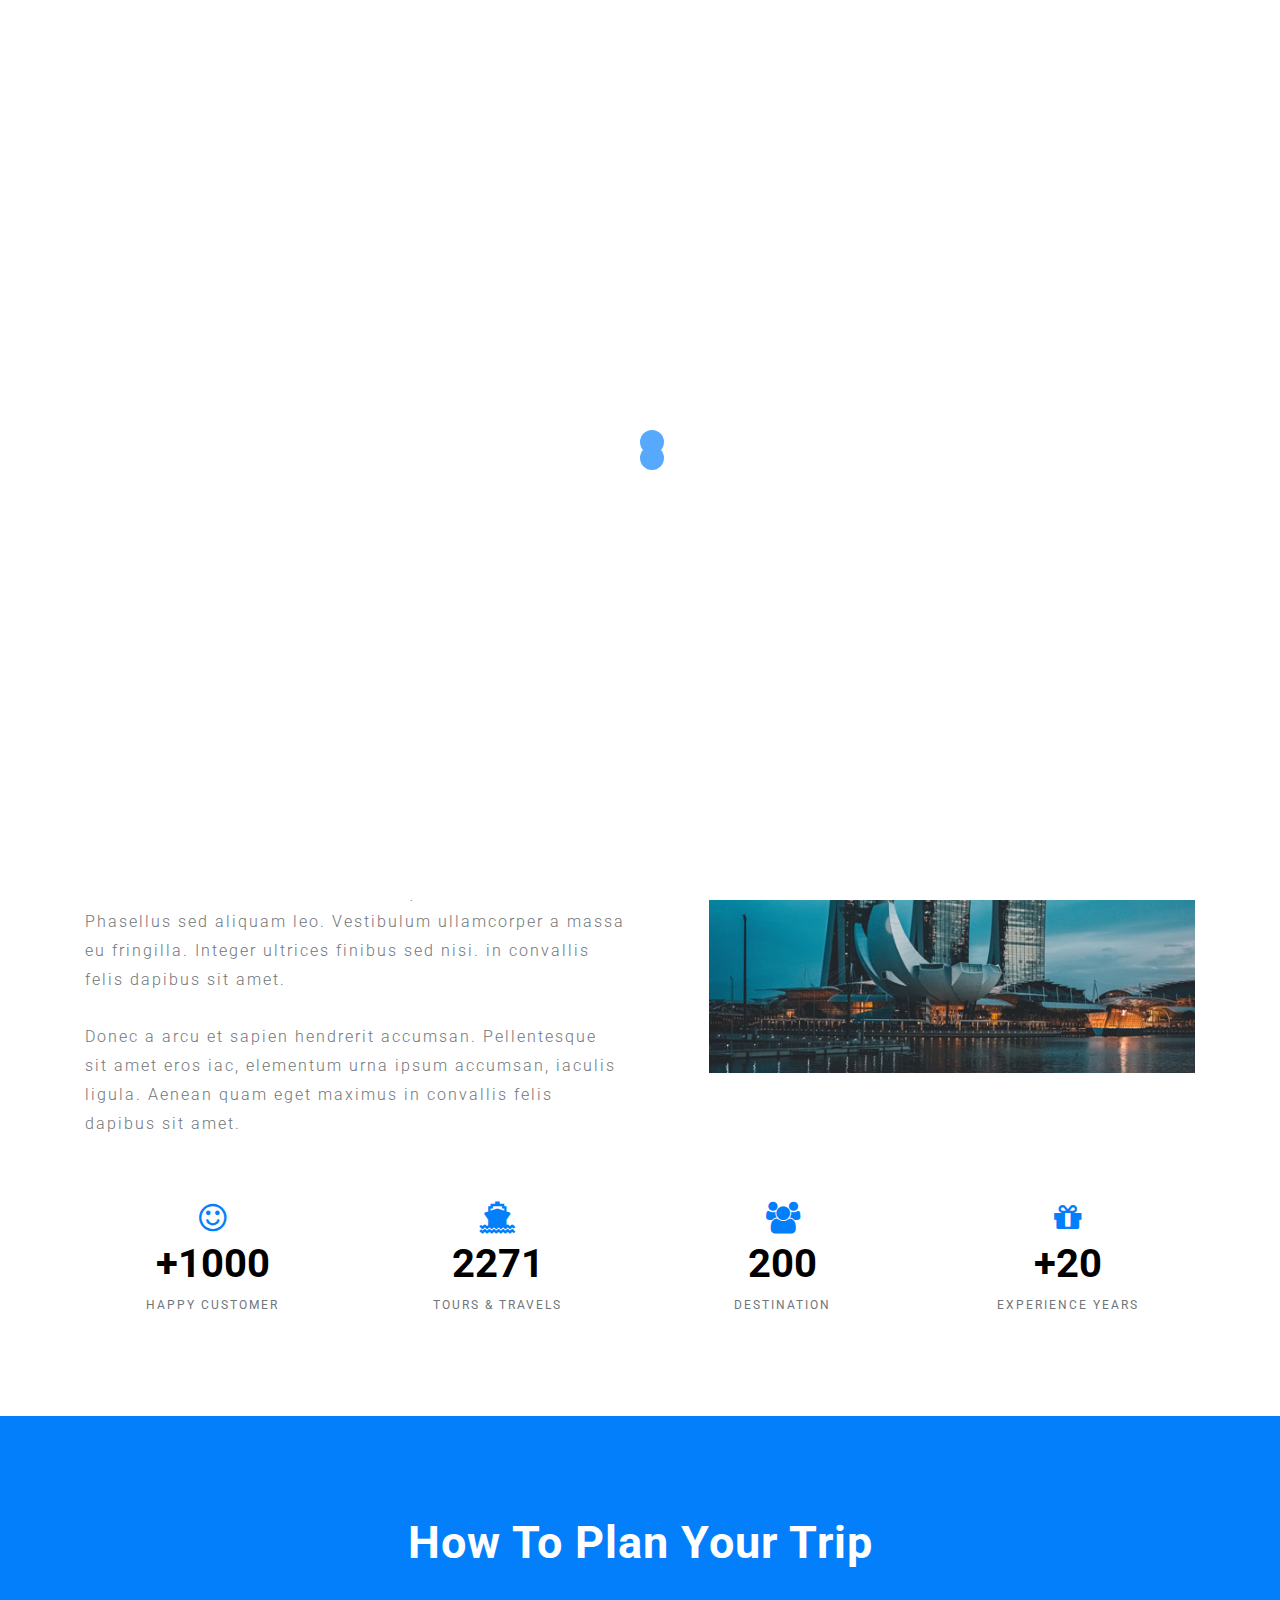
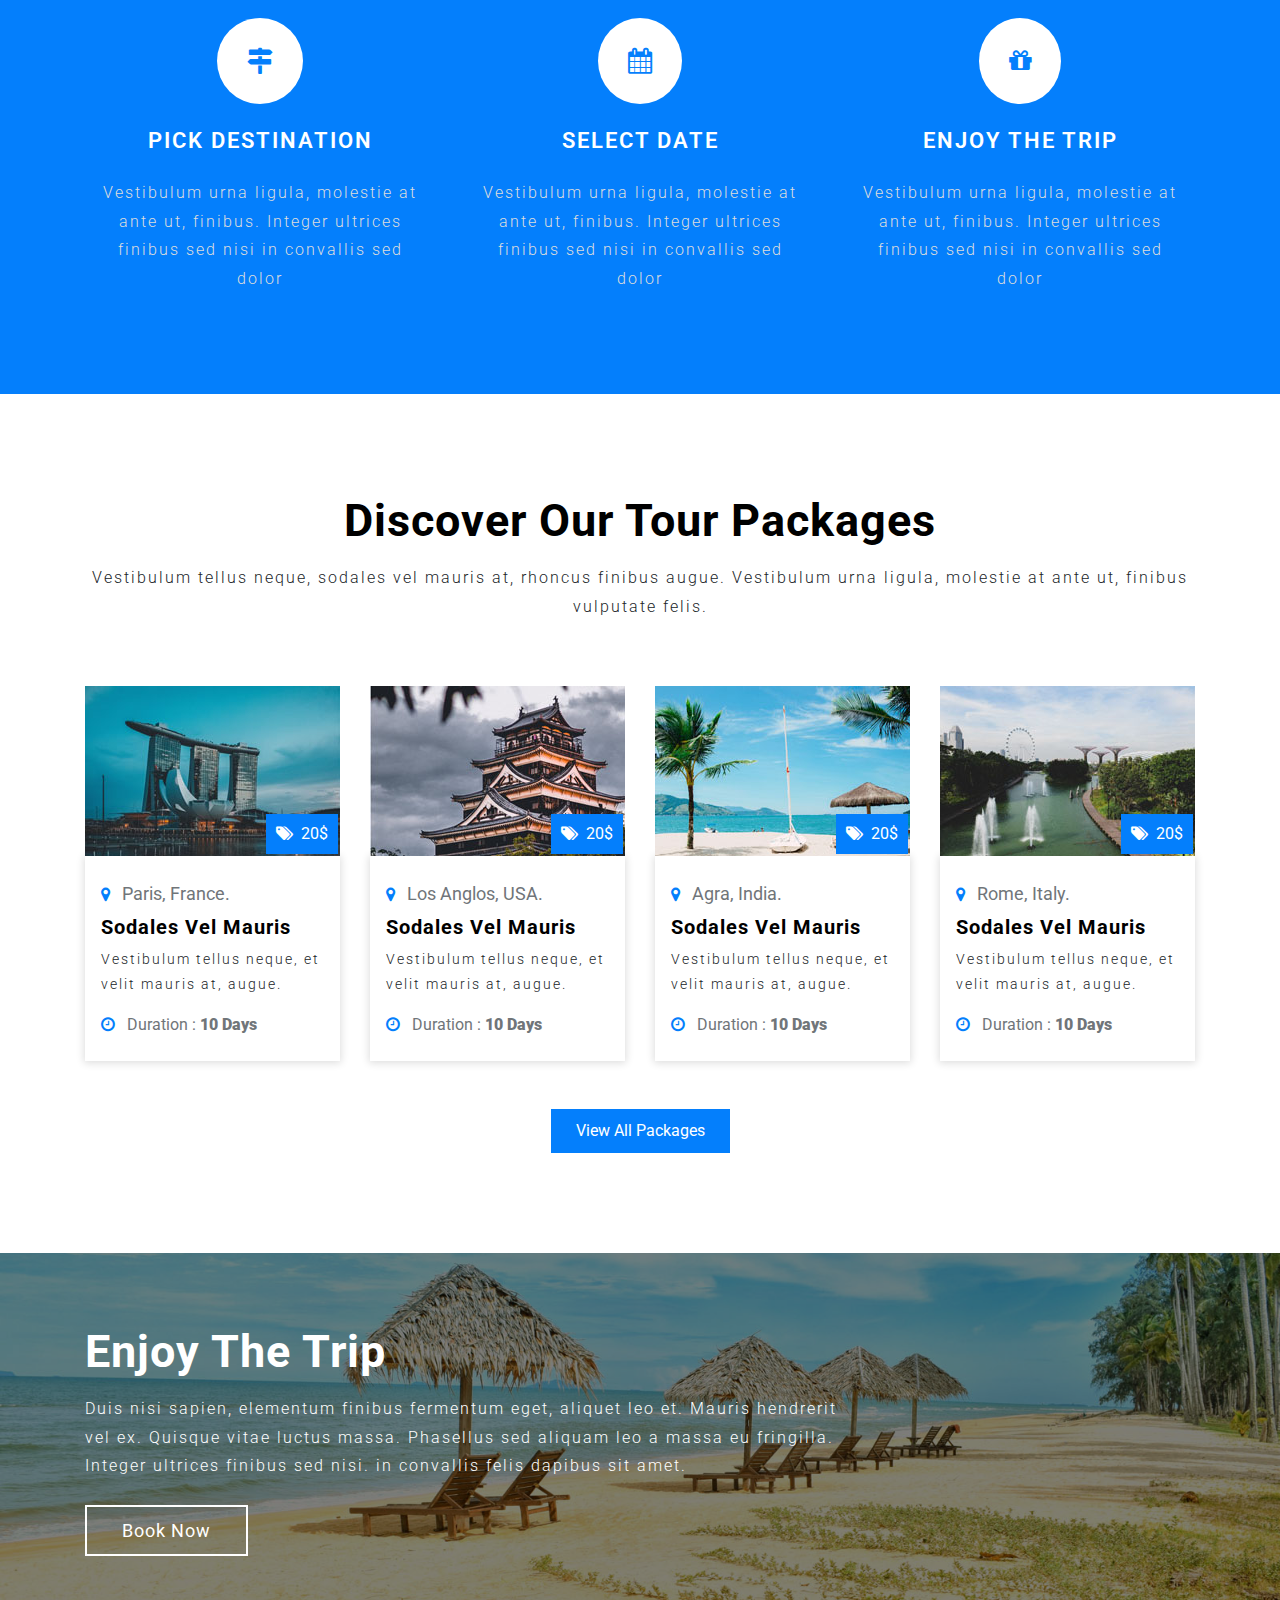
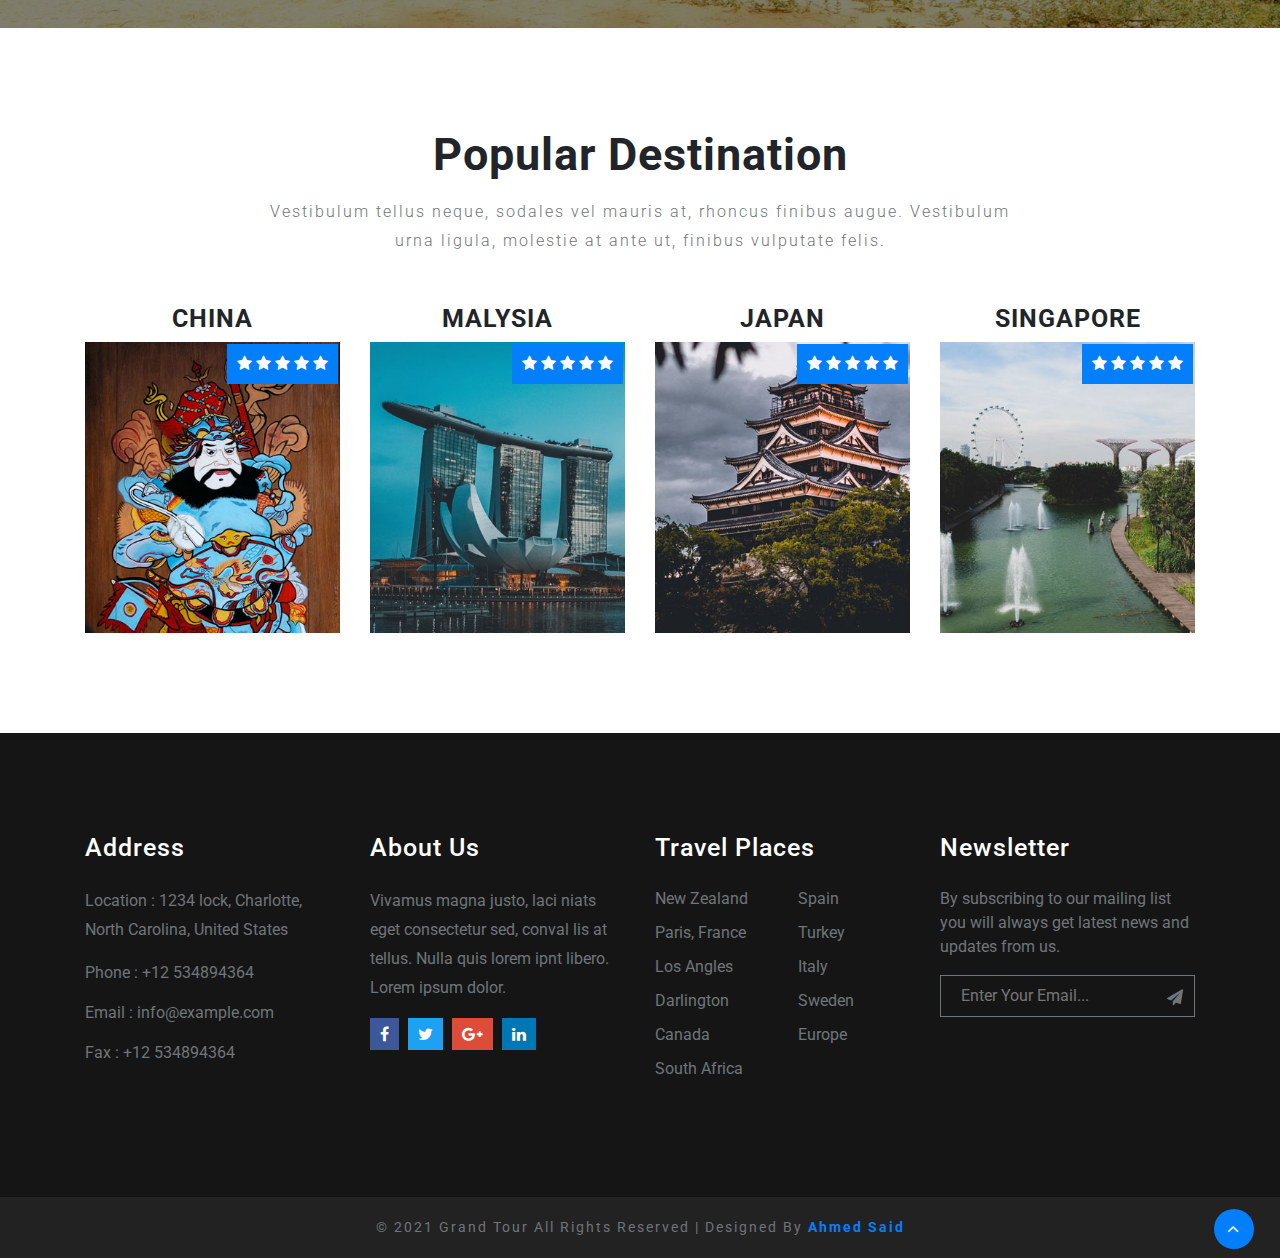
<file: index.html>
<!DOCTYPE html>
<html lang="en">
    <head>
        <!-- Required meta tags -->
        <meta charset="utf-8">
        <meta name="viewport" content="width=device-width, initial-scale=1">
        <!-- Nice Google Font --> 
        <link rel="preconnect" href="https://fonts.gstatic.com">
        <link href="https://fonts.googleapis.com/css2?family=Roboto:wght@300&display=swap" rel="stylesheet">
        <!-- Fontawesome 4.7.0 -->
        <link rel="stylesheet" href="css/font-awesome.min.css">
        <!-- Bootstrap 4.5.0 -->
        <link rel="stylesheet" href="css/bootstrap.min.css">
        <!-- Main Css Style -->
        <link rel="stylesheet" href="css/style.css">
        <!-- If Lt IE9
        <script src="js/html5shiv.min.js"></script>
        <script src="js/respond.min.js"></script>
        Endif-->
        <title>Grand Tour</title>
    </head>
    <body>
        <!-------- Start Header Section -------->
        <section class="header" id="header">
            <nav class="main-navbar navbar navbar-expand-lg">
                <div class="container">
                    <a href="index.html" class="navbar-brand">
                        <i class="fa fa-map-signs" aria-hidden="true"></i>
                        Grand Tour
                    </a>
                    <button class="navbar-toggler" type="button" data-toggle="collapse" data-target="#mainNav">
                        <span class="navbar-toggler-icon">
                            <i class="fa fa-bars" aria-hidden="true"></i>
                        </span>
                    </button>
                    <div class="collapse navbar-collapse" id="mainNav">
                        <ul class="navbar-nav ml-auto">
                            <li class="nav-item">
                                <a href="index.html" class="nav-link active">Home</a>
                            </li>
                            <li class="nav-item">
                                <a href="about.html" class="nav-link">About Us</a>
                            </li>
                            <li class="nav-item">
                                <a href="services.html" class="nav-link">Services</a>
                            </li>
                            <li class="nav-item">
                                <a href="packages.html" class="nav-link">Packages</a>
                            </li>
                            <li class="nav-item">
                                <a href="contact.html" class="nav-link">Contact</a>
                            </li>
                            <li class="nav-item">
                                <button><a href="booking.html" class="nav-link">Book Now</a></button>
                            </li>
                        </ul>
                    </div>
                </div>
            </nav>  

            <!-- Carousel -->
            <div id="topBanner" class="custom-carousel carousel slide carousel-fade" data-bs-ride="carousel">
                <div class="carousel-inner">
                  <div class="carousel-item active">
                    <img src="imgs/banner1.jpg" class="d-block w-100" alt="Banner">
                    <div class="carousel-caption">
                        <h1>never let your memories be greater than your dreams.</h1>
                        <p>Tristique Senectus Et Netus Et Malesuada</p>
                        <button><a href="about.html" class="about-us-btn">About Us</a></button>
                        <button><a href="booking.html" class="bookt-tour-btn">Book A Tour</a></button>
                    </div>
                </div>
                  <div class="carousel-item">
                    <img src="imgs/banner2.jpg" class="d-block w-100" alt="Banner">
                    <div class="carousel-caption">
                        <h1>never let your memories be greater than your dreams.</h1>
                        <p>Tristique Senectus Et Netus Et Malesuada</p>
                        <button><a href="about.html" class="about-us-btn">About Us</a></button>
                        <button><a href="booking.html" class="bookt-tour-btn">Book A Tour</a></button>
                    </div>
                  </div>
                  <div class="carousel-item">
                    <img src="imgs/banner3.jpg" class="d-block w-100" alt="Banner">
                    <div class="carousel-caption">
                        <h1>never let your memories be greater than your dreams.</h1>
                        <p>Tristique Senectus Et Netus Et Malesuada</p>
                        <button><a href="about.html" class="about-us-btn">About Us</a></button>
                        <button><a href="booking.html" class="bookt-tour-btn">Book A Tour</a></button>
                    </div>
                  </div>
                </div>
                <button class="carousel-control-prev" type="button" data-target="#topBanner"  data-slide="prev">
                  <span class="carousel-control-prev-icon" aria-hidden="true"></span>
                </button>
                <button class="carousel-control-next" type="button" data-target="#topBanner"  data-slide="next">
                  <span class="carousel-control-next-icon" aria-hidden="true"></span>
                </button>
            </div>
        <!-------- End Header Section -------->
        
        <!-------- Start About Us Section -------->
        <section class="about-us" id="about-us">
            <div class="container">
                <div class="row">
                    <div class="col-lg-6 mb-lg-0 mb-4 about-brief">
                        <h3 class="h1 mb-4">We Will Take You To The Top Destination In The World, <span>Explore With Us!</span></h3>
                        <p class="lead">
                            Duis nisi sapien, elementum finibus fermentum eget, aliquet leo et. Mauris hendrerit vel ex. Quisque vitae luctus massa. Phasellus sed aliquam leo. Vestibulum ullamcorper a massa eu fringilla. Integer ultrices finibus sed nisi. in convallis felis dapibus sit amet.<br><br>
                            Donec a arcu et sapien hendrerit accumsan. Pellentesque sit amet eros iac, elementum urna ipsum accumsan, iaculis ligula. Aenean quam eget maximus in convallis felis dapibus sit amet.
                        </p>
                    </div>
                    <div class="col-lg-6 text-lg-right">
                        <img src="imgs/about.jpg" alt="About-Us" class="img-fluid about-img">
                    </div>
                </div>
                <div class="statics text-center mt-5">
                    <div class="row">
                        <div class="col-lg-3 col-6 mb-lg-0 mb-4 static-brief">
                            <i class="fa fa-smile-o fa-2x"></i>
                            <h4>+1000</h4>
                            <span>Happy Customer</span>
                        </div>
                        <div class="col-lg-3 col-6 mb-lg-0 mb-4 static-brief">
                            <i class="fa fa-ship fa-2x"></i>
                            <h4>2271</h4>
                            <span>Tours & Travels</span>
                        </div>
                        <div class="col-lg-3 col-6 mb-lg-0 mb-4 static-brief">
                            <i class="fa fa-users fa-2x"></i>
                            <h4>200</h4>
                            <span>Destination</span>
                        </div>
                        <div class="col-lg-3 col-6 mb-lg-0 mb-4 static-brief">
                            <i class="fa fa-gift fa-2x"></i>
                            <h4>+20</h4>
                            <span>Experience Years</span>
                        </div>
                    </div>
                </div>
            </div>
        </section>
        <!-------- End About Us Section -------->

        <!-------- Start Plan Trip Section -------->
        <section class="plan-trip text-center" id="plan-trip">
            <div class="container">
                <h2 class="h1 mb-5">How To Plan Your Trip</h2>
                <div class="row">
                    <div class="col-lg-4 col-sm-6 col-12 mb-lg-0 mb-5 plan-step">
                        <i class="fa fa-map-signs"></i>
                        <h3 class="mt-4 mb-4">Pick Destination</h3>
                        <p class="lead">Vestibulum urna ligula, molestie at ante ut, finibus. Integer ultrices finibus sed nisi in convallis sed dolor</p>
                    </div>
                    <div class="col-lg-4 col-sm-6 col-12 mb-lg-0 mb-5 plan-step">
                        <i class="fa fa-calendar"></i>
                        <h3 class="mt-4 mb-4">Select Date</h3>
                        <p class="lead">Vestibulum urna ligula, molestie at ante ut, finibus. Integer ultrices finibus sed nisi in convallis sed dolor</p>
                    </div>
                    <div class="col-lg-4 col-sm-6 col-12 mb-lg-0 mb-5 plan-step">
                        <i class="fa fa-gift"></i>
                        <h3 class="mt-4 mb-4">Enjoy The Trip</h3>
                        <p class="lead">Vestibulum urna ligula, molestie at ante ut, finibus. Integer ultrices finibus sed nisi in convallis sed dolor</p>
                    </div>
                </div>
            </div>
        </section>
        <!-------- End Plan Trip Section -------->

        <!-------- Start Packages Section -------->
        <section class="packages text-center" id="packages">
            <div class="container">
                <h2 class="h1 mb-3">Discover Our Tour Packages</h2>
                <p class="lead">
                    Vestibulum tellus neque, sodales vel mauris at, rhoncus finibus augue. Vestibulum urna ligula, molestie at ante ut, finibus vulputate felis.
                </p>
                <div class="row">
                    <div class="col-lg-3 col-md-6 col-12 tour-package mt-5">
                        <div class="tour-img position-relative">
                            <img src="imgs/p1.jpg" alt="Los Anglos" class="img-fluid">
                            <p class="price m-0">
                                <i class="fa fa-tags mr-1"></i>
                                <span>20$</span>
                            </p>
                        </div>
                        <div class="package-details py-4 px-3 text-left">
                            <i class="fa fa-map-marker mr-2"></i>
                            <span class="city">Paris, France.</span>
                            <h5 class="my-2">Sodales Vel Mauris</h5>
                            <p class="lead mb-3">Vestibulum tellus neque, et velit mauris at, augue.</p>
                            <i class="fa fa-clock-o mr-2"></i>
                            <span class="duration">Duration : <span>10 Days</span></span>
                        </div>
                    </div>
                    <div class="col-lg-3 col-md-6 col-12 tour-package mt-5">
                        <div class="tour-img position-relative">
                            <img src="imgs/p2.jpg" alt="Los Anglos" class="img-fluid">
                            <p class="price m-0">
                                <i class="fa fa-tags mr-1"></i>
                                <span>20$</span>
                            </p>
                        </div>
                        <div class="package-details py-4 px-3 text-left">
                            <i class="fa fa-map-marker mr-2"></i>
                            <span class="city">Los Anglos, USA.</span>
                            <h5 class="my-2">Sodales Vel Mauris</h5>
                            <p class="lead mb-3">Vestibulum tellus neque, et velit mauris at, augue.</p>
                            <i class="fa fa-clock-o mr-2"></i>
                            <span class="duration">Duration : <span>10 Days</span></span>
                        </div>
                    </div>
                    <div class="col-lg-3 col-md-6 col-12 tour-package mt-5">
                        <div class="tour-img position-relative">
                            <img src="imgs/p3.jpg" alt="Los Anglos" class="img-fluid">
                            <p class="price m-0">
                                <i class="fa fa-tags mr-1"></i>
                                <span>20$</span>
                            </p>
                        </div>
                        <div class="package-details py-4 px-3 text-left">
                            <i class="fa fa-map-marker mr-2"></i>
                            <span class="city">Agra, India.</span>
                            <h5 class="my-2">Sodales Vel Mauris</h5>
                            <p class="lead mb-3">Vestibulum tellus neque, et velit mauris at, augue.</p>
                            <i class="fa fa-clock-o mr-2"></i>
                            <span class="duration">Duration : <span>10 Days</span></span>
                        </div>
                    </div>
                    <div class="col-lg-3 col-md-6 col-12 tour-package mt-5">
                        <div class="tour-img position-relative">
                            <img src="imgs/p4.jpg" alt="Los Anglos" class="img-fluid">
                            <p class="price m-0">
                                <i class="fa fa-tags mr-1"></i>
                                <span>20$</span>
                            </p>
                        </div>
                        <div class="package-details py-4 px-3 text-left">
                            <i class="fa fa-map-marker mr-2"></i>
                            <span class="city">Rome, Italy.</span>
                            <h5 class="my-2">Sodales Vel Mauris</h5>
                            <p class="lead mb-3">Vestibulum tellus neque, et velit mauris at, augue.</p>
                            <i class="fa fa-clock-o mr-2"></i>
                            <span class="duration">Duration : <span>10 Days</span></span>
                        </div>
                    </div>
                </div>
                <a href="#" class="packages-page">
                    <button type="button" class=" mt-5">View All Packages</button>
                </a>
            </div>
        </section>
        <!-------- End Packages Section -------->

        <!--------- Start Text Content Section -------->
        <section class="text-content py-5" id="text-content">
            <div class="container">
                <div class="text-info py-4">
                    <h2 class="h1 mb-3">Enjoy The Trip</h2>
                    <p class="lead mb-4">
                        Duis nisi sapien, elementum finibus fermentum eget, aliquet leo et. Mauris hendrerit vel ex. Quisque vitae luctus massa. Phasellus sed aliquam leo a massa eu fringilla. Integer ultrices finibus sed nisi. in convallis felis dapibus sit amet.
                    </p>
                    <a href="#" class="book-trip">
                        <button type="button">Book Now</button>
                    </a>
                </div>
            </div>
        </section>
        <!--------- End Text Content Section -------->

        <!-------- Start Popular Destination Section -------->
        <section class="popular-desti text-center" id="popular-desti">
            <div class="container">
                <h2 class="h1 mb-3">Popular Destination</h2>
                <p class="lead">
                    Vestibulum tellus neque, sodales vel mauris at, rhoncus finibus augue. Vestibulum urna ligula, molestie at ante ut, finibus vulputate felis.
                </p>
                <div class="row">
                    <div class="col-lg-3 col-md-6 col-12 tour-desti mt-5">
                        <h4 class="tour-country mb-2">China</h4>
                        <div class="tour-img position-relative">
                            <img src="imgs/china.jpg" alt="China" class="img-fluid">
                            <p class="rate m-0">
                                <i class="fa fa-star"></i>
                                <i class="fa fa-star"></i>
                                <i class="fa fa-star"></i>
                                <i class="fa fa-star"></i>
                                <i class="fa fa-star"></i>
                            </p>
                            <div class="desti-pop-up py-4">
                                <h4 class="mb-4">China</h4>
                                <a href="#" class="book-trip">
                                    <button type="button">Book Now</button>
                                </a>
                            </div>
                        </div>
                    </div>

                    <div class="col-lg-3 col-md-6 col-12 tour-desti mt-5">
                        <h4 class="tour-country mb-2">Malysia</h4>
                        <div class="tour-img position-relative">
                            <img src="imgs/malaysia.jpg" alt="Malysia" class="img-fluid">
                            <p class="rate m-0">
                                <i class="fa fa-star"></i>
                                <i class="fa fa-star"></i>
                                <i class="fa fa-star"></i>
                                <i class="fa fa-star"></i>
                                <i class="fa fa-star"></i>
                            </p>
                            <div class="desti-pop-up py-4">
                                <h4 class="mb-4">Malysia</h4>
                                <a href="#" class="book-trip">
                                    <button type="button">Book Now</button>
                                </a>
                            </div>
                        </div>
                    </div>

                    <div class="col-lg-3 col-md-6 col-12 tour-desti mt-5">
                        <h4 class="tour-country mb-2">Japan</h4>
                        <div class="tour-img position-relative">
                            <img src="imgs/japan.jpg" alt="Japan" class="img-fluid">
                            <p class="rate m-0">
                                <i class="fa fa-star"></i>
                                <i class="fa fa-star"></i>
                                <i class="fa fa-star"></i>
                                <i class="fa fa-star"></i>
                                <i class="fa fa-star"></i>
                            </p>
                            <div class="desti-pop-up py-4">
                                <h4 class="mb-4">Japan</h4>
                                <a href="#" class="book-trip">
                                    <button type="button">Book Now</button>
                                </a>
                            </div>
                        </div>
                    </div>

                    <div class="col-lg-3 col-md-6 col-12 tour-desti mt-5">
                        <h4 class="tour-country mb-2">Singapore</h4>
                        <div class="tour-img position-relative">
                            <img src="imgs/singapore.jpg" alt="Singapore" class="img-fluid">
                            <p class="rate m-0">
                                <i class="fa fa-star"></i>
                                <i class="fa fa-star"></i>
                                <i class="fa fa-star"></i>
                                <i class="fa fa-star"></i>
                                <i class="fa fa-star"></i>
                            </p>
                            <div class="desti-pop-up py-4">
                                <h4 class="mb-4">Singapore</h4>
                                <a href="#" class="book-trip">
                                    <button type="button">Book Now</button>
                                </a>
                            </div>
                        </div>
                    </div>
                </div>
            </div>
        </section>
        <!-------- End Popular Destination Section -------->

        <!-------- Start Footer -------->
        <footer class="footer" id="footer">
            <div class="container">
                <div class="row">
                    <!-- Address -->
                    <div class="col-lg-3 col-md-6 address mb-lg-0 mb-5">
                        <h3 class="footer-sec-heading mb-4">Address</h3>
                        <p class="location mb-3">
                            Location : 1234 lock, Charlotte,<br>North Carolina, United States
                        </p>
                        <p class="phone mb-3">
                            Phone : +12 534894364
                        </p>
                        <p class="email mb-3">
                            Email : info@example.com
                        </p>
                        <p class="fax">
                            Fax : +12 534894364
                        </p>
                    </div>

                    <!-- About Footer -->
                    <div class="col-lg-3 col-md-6 about-footer mb-lg-0 mb-5">
                        <h3 class="footer-sec-heading mb-4">About Us</h3>
                        <p class="location mb-3">
                            Vivamus magna justo, laci niats eget consectetur sed, conval lis at tellus. Nulla quis lorem ipnt libero. Lorem ipsum dolor.
                        </p>
                        <ul class="social-media list-unstyled">
                            <li>
                                <i class="fa fa-facebook"></i>
                            </li>
                            <li>
                                <i class="fa fa-twitter"></i>
                            </li>
                            <li>
                                <i class="fa fa-google-plus"></i>
                            </li>
                            <li>
                                <i class="fa fa-linkedin"></i>
                            </li>
                        </ul>
                    </div>

                    <!-- Travel Places -->
                    <div class="col-lg-3 col-md-6 travel-places mb-lg-0 mb-5">
                        <h3 class="footer-sec-heading mb-4">Travel Places</h3>
                        <div class="row">
                            <div class="col-6 left-side">
                                <ul class="list-unstyled">
                                    <li><a href="index.html">New Zealand</a></li>
                                    <li><a href="index.html">Paris, France</a></li>
                                    <li><a href="index.html">Los Angles</a></li>
                                    <li><a href="index.html">Darlington</a></li>
                                    <li><a href="index.html">Canada</a></li>
                                    <li><a href="index.html">South Africa</a></li>
                                </ul>
                            </div>

                            <div class="col-6 right-side">
                                <ul class="list-unstyled">
                                    <li><a href="index.html">Spain</a></li>
                                    <li><a href="index.html">Turkey</a></li>
                                    <li><a href="index.html">Italy</a></li>
                                    <li><a href="index.html">Sweden</a></li>
                                    <li><a href="index.html">Europe</a></li>
                                </ul>
                            </div>
                        </div>
                    </div>

                    <!-- NewsLetter -->
                    <div class="col-lg-3 col-md-6 news-letter">
                        <h3 class="footer-sec-heading mb-4">Newsletter</h3>
                        <p class="news mb-3">
                            By subscribing to our mailing list you will always get latest news and updates from us.
                        </p>
                        
                        <form method="POST">
                            <input type="email" placeholder="Enter Your Email...">
                            <button class="btn1" type="submit">
                                <i class="fa fa-paper-plane"></i>
                            </button>
                        </form>
                    </div>
                </div>
            </div>
        </footer>
        <!-------- End Footer -------->

        <!-- Copy Right -->
        <div class="copy-right text-center">
            &copy; 2021 Grand Tour All Rights Reserved | Designed By <span>Ahmed Said</span>
            <!-- Move To Top -->
            <div class="scroll-to-top text-right">
                <span>
                    <i class="fa fa-angle-up fa-lg"></i>
                </span>
            </div>
        </div>

        <!-- Start Loading Section -->
        <section class="loading-overlay">
            <div class="spinner">
                <div class="dot1"></div>
                <div class="dot2"></div>
              </div>
        </section>
        <!-- End Loading Section -->

        <!-- Script Files Source -->

        <!-- JQuery3.5.1 -->
        <script src="js/jquery-3.5.1.min.js"></script>
        <!-- Pooper Js File -->
        <script src="js/pooper.min.js"></script>
        <!-- Bootstrap 4.5.0 Java Script File -->
        <script src="js/bootstrap.min.js"></script>
        <!-- Custom Plugin For The Template -->
        <script src="js/plugin.js"></script>
    </body>
</html>
</file>
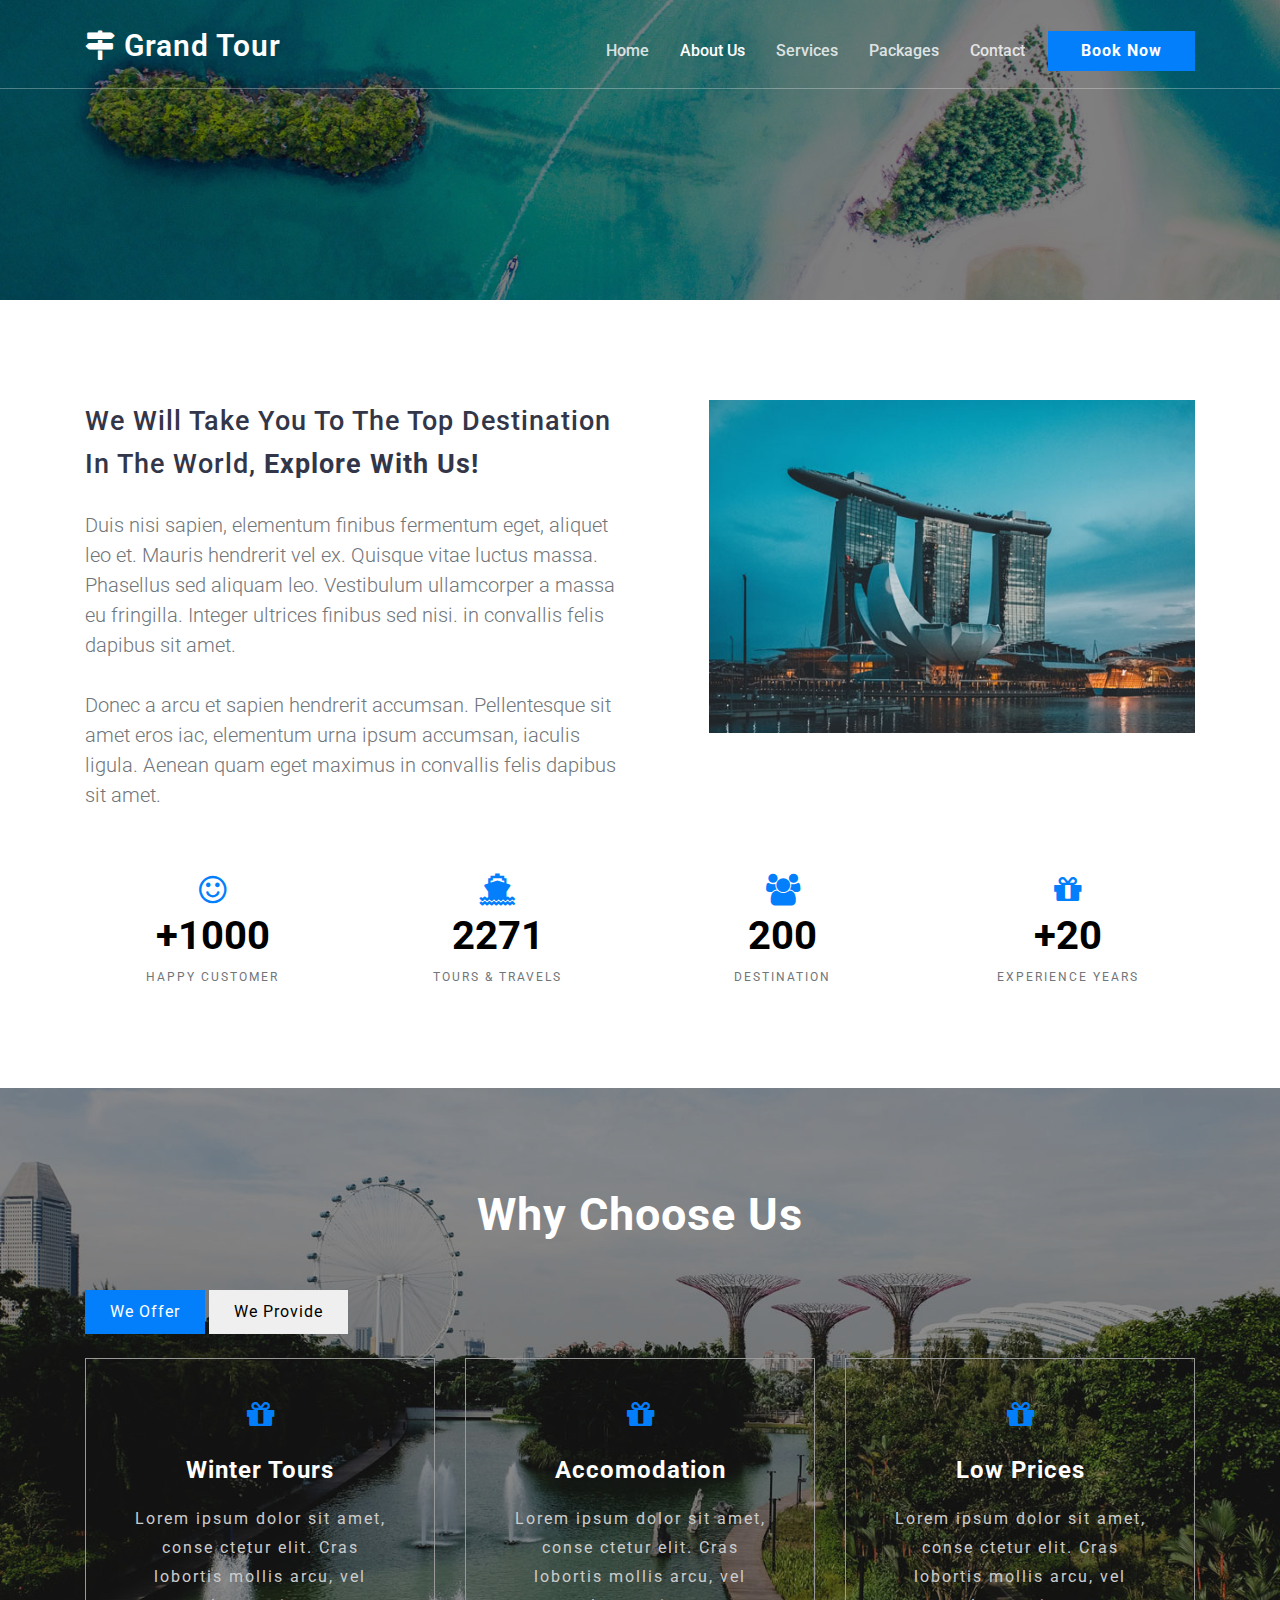
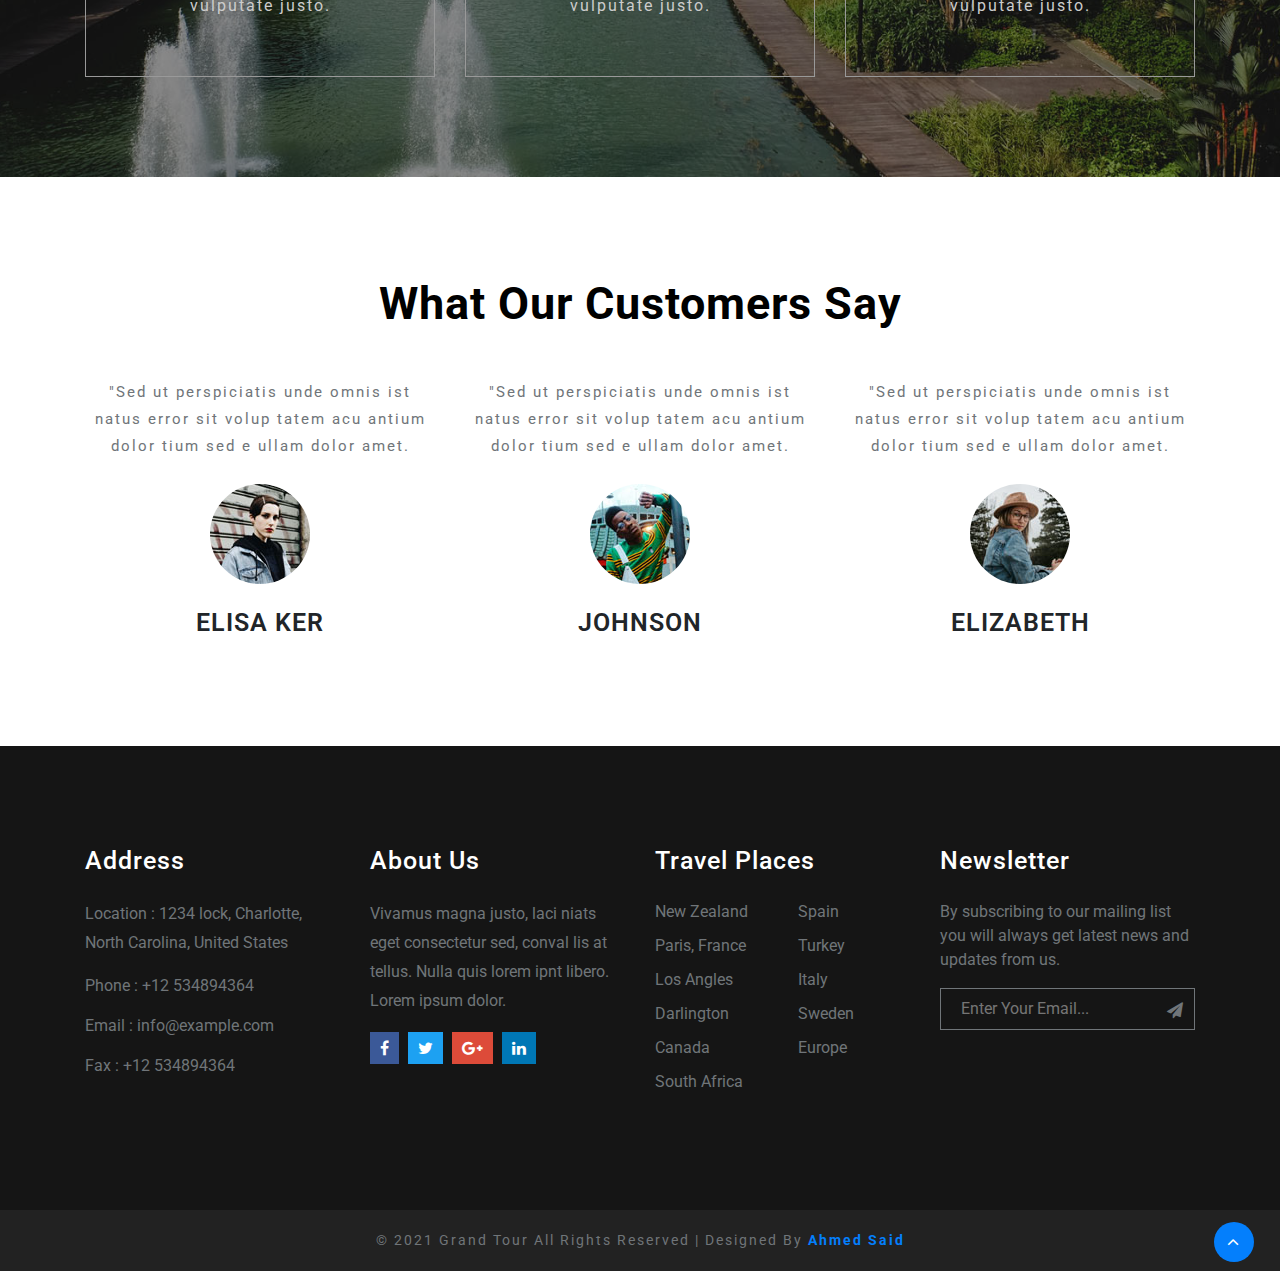
<file: about.html>
<!DOCTYPE html>
<html lang="en">
    <head>
        <!-- Required meta tags -->
        <meta charset="utf-8">
        <meta name="viewport" content="width=device-width, initial-scale=1">
        <!-- Nice Google Font --> 
        <link rel="preconnect" href="https://fonts.gstatic.com">
        <link href="https://fonts.googleapis.com/css2?family=Roboto:wght@300&display=swap" rel="stylesheet">
        <!-- Fontawesome 4.7.0 -->
        <link rel="stylesheet" href="css/font-awesome.min.css">
        <!-- Bootstrap 4.5.0 -->
        <link rel="stylesheet" href="css/bootstrap.min.css">
        <!-- Main Css Style -->
        <link rel="stylesheet" href="css/about-style.css">
        <!-- If Lt IE9
        <script src="js/html5shiv.min.js"></script>
        <script src="js/respond.min.js"></script>
        Endif-->
        <title>About Grand Tour</title>
    </head>
    <body>
        
        <!-------- Start Header Section -------->
        <section class="header" id="header">
            <nav class="main-navbar navbar navbar-expand-lg">
                <div class="container">
                    <a href="index.html" class="navbar-brand">
                        <i class="fa fa-map-signs" aria-hidden="true"></i>
                        Grand Tour
                    </a>
                    <button class="navbar-toggler" type="button" data-toggle="collapse" data-target="#mainNav">
                        <span class="navbar-toggler-icon">
                            <i class="fa fa-bars" aria-hidden="true"></i>
                        </span>
                    </button>
                    <div class="collapse navbar-collapse" id="mainNav">
                        <ul class="navbar-nav ml-auto">
                            <li class="nav-item">
                                <a href="index.html" class="nav-link">Home</a>
                            </li>
                            <li class="nav-item">
                                <a href="about.html" class="nav-link active">About Us</a>
                            </li>
                            <li class="nav-item">
                                <a href="services.html" class="nav-link">Services</a>
                            </li>
                            <li class="nav-item">
                                <a href="packages.html" class="nav-link">Packages</a>
                            </li>
                            <li class="nav-item">
                                <a href="contact.html" class="nav-link">Contact</a>
                            </li>
                            <li class="nav-item">
                                <button><a href="booking.html" class="nav-link">Book Now</a></button>
                            </li>
                        </ul>
                    </div>
                </div>
            </nav>
        </section>   
        <!-------- End Header Section -------->

        <!-------- Start About Us Section -------->
        <section class="about-us" id="about-us">
            <div class="container">
                <div class="row">
                    <div class="col-lg-6 mb-lg-0 mb-4 about-brief">
                        <h3 class="h1 mb-4">We Will Take You To The Top Destination In The World, <span>Explore With Us!</span></h3>
                        <p class="lead">
                            Duis nisi sapien, elementum finibus fermentum eget, aliquet leo et. Mauris hendrerit vel ex. Quisque vitae luctus massa. Phasellus sed aliquam leo. Vestibulum ullamcorper a massa eu fringilla. Integer ultrices finibus sed nisi. in convallis felis dapibus sit amet.<br><br>
                            Donec a arcu et sapien hendrerit accumsan. Pellentesque sit amet eros iac, elementum urna ipsum accumsan, iaculis ligula. Aenean quam eget maximus in convallis felis dapibus sit amet.
                        </p>
                    </div>
                    <div class="col-lg-6 text-lg-right">
                        <img src="imgs/about.jpg" alt="About-Us" class="img-fluid about-img">
                    </div>
                </div>
                <div class="statics text-center mt-5">
                    <div class="row">
                        <div class="col-lg-3 col-6 mb-lg-0 mb-4 static-brief">
                            <i class="fa fa-smile-o fa-2x"></i>
                            <h4>+1000</h4>
                            <span>Happy Customer</span>
                        </div>
                        <div class="col-lg-3 col-6 mb-lg-0 mb-4 static-brief">
                            <i class="fa fa-ship fa-2x"></i>
                            <h4>2271</h4>
                            <span>Tours & Travels</span>
                        </div>
                        <div class="col-lg-3 col-6 mb-lg-0 mb-4 static-brief">
                            <i class="fa fa-users fa-2x"></i>
                            <h4>200</h4>
                            <span>Destination</span>
                        </div>
                        <div class="col-lg-3 col-6 mb-lg-0 mb-4 static-brief">
                            <i class="fa fa-gift fa-2x"></i>
                            <h4>+20</h4>
                            <span>Experience Years</span>
                        </div>
                    </div>
                </div>
            </div>
        </section>
        <!-------- End About Us Section -------->

        <!-------- Start Why Us Section -------->
        <section class="why-us" id="why-us">
            <div class="container">
                <div class="offers-and-provides">
                    <h2 class="h1 text-center mb-5">Why Choose Us</h2>
                    <button class="mb-4 offers-btn active" type="button">We Offer</button>
                    <button class="mb-4 provides-btn" type="button">We Provide</button>
                    <section class="offers">
                        <div class="row">
                            <div class="col-lg-4 col-md-6 m-lg-0 mb-4">
                                <div class="offer text-center">
                                    <i class="fa fa-gift fa-2x"></i>
                                    <h4>Winter Tours</h4>
                                    <p class="our-offer">Lorem ipsum dolor sit amet, conse ctetur elit. Cras lobortis mollis arcu, vel vulputate justo.</p>
                                </div>
                            </div>
                            <div class="col-lg-4 col-md-6 m-lg-0 mb-4">
                                <div class="offer text-center">
                                    <i class="fa fa-gift fa-2x"></i>
                                    <h4>Accomodation</h4>
                                    <p class="our-offer">Lorem ipsum dolor sit amet, conse ctetur elit. Cras lobortis mollis arcu, vel vulputate justo.</p>
                                </div>
                            </div>
                            <div class="col-lg-4 col-md-12 m-lg-0 mb-4">
                                <div class="offer text-center">
                                    <i class="fa fa-gift fa-2x"></i>
                                    <h4>Low Prices</h4>
                                    <p class="our-offer">Lorem ipsum dolor sit amet, conse ctetur elit. Cras lobortis mollis arcu, vel vulputate justo.</p>
                                </div>
                            </div>
                        </div>
                    </section>
                    <section class="provides">
                        <div class="row">
                            <div class="col-lg-4 col-md-6 offset-md-0 m-lg-0 mb-4">
                                <div class="text-center provide">
                                    <i class="fa fa-gift fa-2x"></i>
                                    <h4>Less Crowed</h4>
                                    <p class="our-offer">Lorem ipsum dolor sit amet, conse ctetur elit. Cras lobortis mollis arcu, vel vulputate justo.</p>
                                </div>
                            </div>
                            <div class="col-lg-4 col-md-6 m-lg-0 mb-4">
                                <div class="text-center provide">
                                    <i class="fa fa-gift fa-2x"></i>
                                    <h4>Exp Agents</h4>
                                    <p class="our-offer">Lorem ipsum dolor sit amet, conse ctetur elit. Cras lobortis mollis arcu, vel vulputate justo.</p>
                                </div>
                            </div>
                            <div class="col-lg-4 col-md-12 m-lg-0 mb-4">
                                <div class="text-center provide">
                                    <i class="fa fa-gift fa-2x"></i>
                                    <h4>Easy Trip</h4>
                                    <p class="our-offer">Lorem ipsum dolor sit amet, conse ctetur elit. Cras lobortis mollis arcu, vel vulputate justo.</p>
                                </div>
                            </div>
                        </div>
                    </section>
                    
                </div> 
            </div>
        </section>
        <!-------- End Why Us Section -------->

        <!-------- Start Testimonials Section -------->
        <section class="testimonials text-center" id="testimonials">
            <div class="container">
                <h2 class="h1 mb-5">What Our Customers Say</h2>
                <div class="row">
                    <div class="col-lg-4 col-md-6 m-lg-0 mb-4">
                        <div class="customer-review">
                            <p class="mb-4">"Sed ut perspiciatis unde omnis ist natus error sit volup tatem acu antium dolor tium sed e ullam dolor amet.</p>
                            <img src="imgs/te1.jpg" alt="Customer" class="img-fluid customer-img">
                            <h2 class="customer-name mt-4">elisa ker</h4>
                        </div>
                    </div>
                    <div class="col-lg-4 col-md-6 m-lg-0 mb-4">
                        <div class="customer-review">
                            <p class="mb-4">"Sed ut perspiciatis unde omnis ist natus error sit volup tatem acu antium dolor tium sed e ullam dolor amet.</p>
                            <img src="imgs/te2.jpg" alt="Customer" class="img-fluid customer-img">
                            <h2 class="customer-name mt-4">johnson</h4>
                        </div>
                    </div>
                    <div class="col-lg-4 col-md-6 m-lg-0 mb-4">
                        <div class="customer-review">
                            <p class="mb-4">"Sed ut perspiciatis unde omnis ist natus error sit volup tatem acu antium dolor tium sed e ullam dolor amet.</p>
                            <img src="imgs/te3.jpg" alt="Customer" class="img-fluid customer-img">
                            <h2 class="customer-name mt-4">elizabeth</h4>
                        </div>
                    </div>
                </div>
            </div>
        </section>
        <!-------- End Testimonials Section -------->

         <!-------- Start Footer -------->
         <footer class="footer" id="footer">
            <div class="container">
                <div class="row">
                    <!-- Address -->
                    <div class="col-lg-3 col-md-6 address mb-lg-0 mb-5">
                        <h3 class="footer-sec-heading mb-4">Address</h3>
                        <p class="location mb-3">
                            Location : 1234 lock, Charlotte,<br>North Carolina, United States
                        </p>
                        <p class="phone mb-3">
                            Phone : +12 534894364
                        </p>
                        <p class="email mb-3">
                            Email : info@example.com
                        </p>
                        <p class="fax">
                            Fax : +12 534894364
                        </p>
                    </div>

                    <!-- About Footer -->
                    <div class="col-lg-3 col-md-6 about-footer mb-lg-0 mb-5">
                        <h3 class="footer-sec-heading mb-4">About Us</h3>
                        <p class="location mb-3">
                            Vivamus magna justo, laci niats eget consectetur sed, conval lis at tellus. Nulla quis lorem ipnt libero. Lorem ipsum dolor.
                        </p>
                        <ul class="social-media list-unstyled">
                            <li>
                                <i class="fa fa-facebook"></i>
                            </li>
                            <li>
                                <i class="fa fa-twitter"></i>
                            </li>
                            <li>
                                <i class="fa fa-google-plus"></i>
                            </li>
                            <li>
                                <i class="fa fa-linkedin"></i>
                            </li>
                        </ul>
                    </div>

                    <!-- Travel Places -->
                    <div class="col-lg-3 col-md-6 travel-places mb-lg-0 mb-5">
                        <h3 class="footer-sec-heading mb-4">Travel Places</h3>
                        <div class="row">
                            <div class="col-6 left-side">
                                <ul class="list-unstyled">
                                    <li><a href="index.html">New Zealand</a></li>
                                    <li><a href="index.html">Paris, France</a></li>
                                    <li><a href="index.html">Los Angles</a></li>
                                    <li><a href="index.html">Darlington</a></li>
                                    <li><a href="index.html">Canada</a></li>
                                    <li><a href="index.html">South Africa</a></li>
                                </ul>
                            </div>

                            <div class="col-6 right-side">
                                <ul class="list-unstyled">
                                    <li><a href="index.html">Spain</a></li>
                                    <li><a href="index.html">Turkey</a></li>
                                    <li><a href="index.html">Italy</a></li>
                                    <li><a href="index.html">Sweden</a></li>
                                    <li><a href="index.html">Europe</a></li>
                                </ul>
                            </div>
                        </div>
                    </div>

                    <!-- NewsLetter -->
                    <div class="col-lg-3 col-md-6 news-letter">
                        <h3 class="footer-sec-heading mb-4">Newsletter</h3>
                        <p class="news mb-3">
                            By subscribing to our mailing list you will always get latest news and updates from us.
                        </p>
                        
                        <form method="POST">
                            <input type="email" placeholder="Enter Your Email...">
                            <button class="btn1" type="submit">
                                <i class="fa fa-paper-plane"></i>
                            </button>
                        </form>
                    </div>
                </div>
            </div>
        </footer>
        <!-------- End Footer -------->

        <!-- Copy Right -->
        <div class="copy-right text-center">
            &copy; 2021 Grand Tour All Rights Reserved | Designed By <span>Ahmed Said</span>
            <!-- Move To Top -->
            <div class="scroll-to-top text-right">
                <span>
                    <i class="fa fa-angle-up fa-lg"></i>
                </span>
            </div>
        </div>


         <!-- Script Files Source -->

        <!-- JQuery3.5.1 -->
        <script src="js/jquery-3.5.1.min.js"></script>
        <!-- Pooper Js File -->
        <script src="js/pooper.min.js"></script>
        <!-- Bootstrap 4.5.0 Java Script File -->
        <script src="js/bootstrap.min.js"></script>
        <!-- Custom Plugin For The Template -->
        <script src="js/plugin.js"></script>
    </body>
</file>
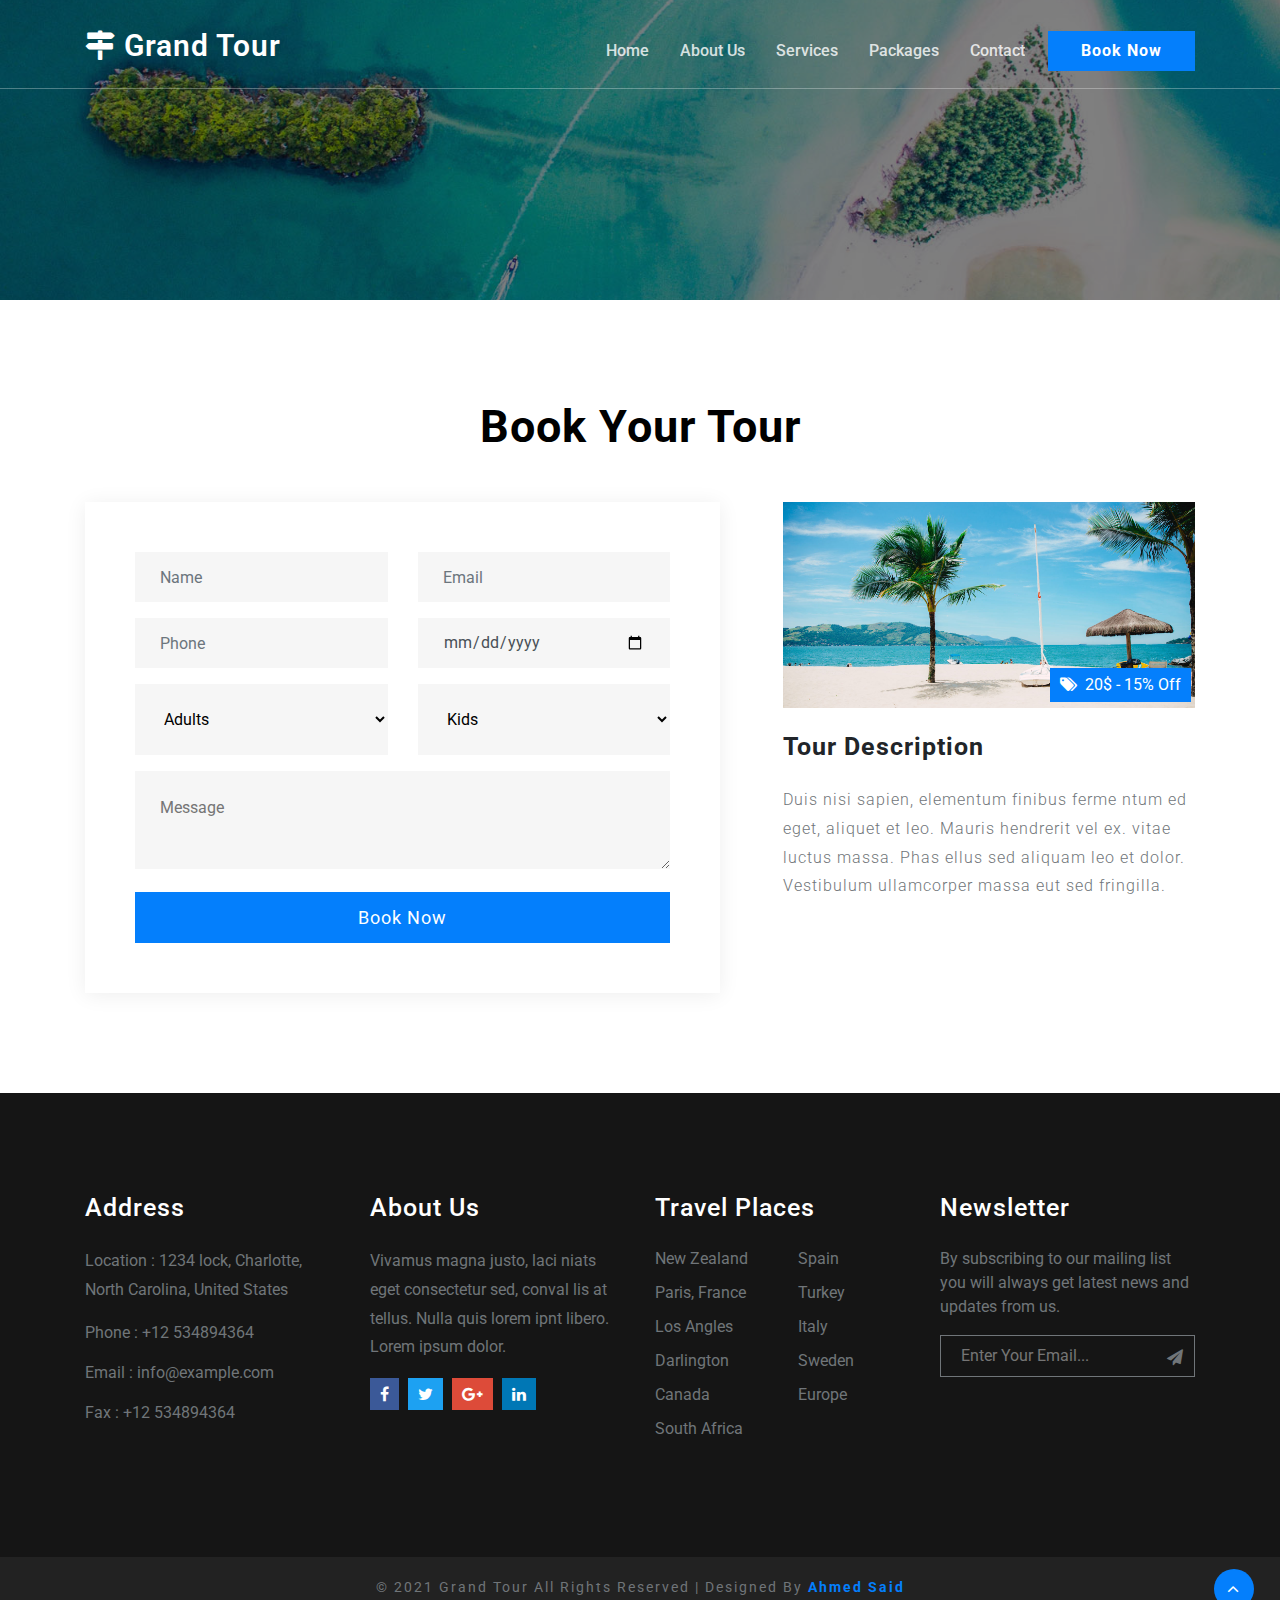
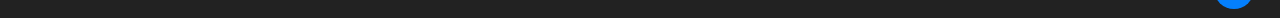
<file: booking.html>
<!DOCTYPE html>
<html lang="en">
    <head>
        <!-- Required meta tags -->
        <meta charset="utf-8">
        <meta name="viewport" content="width=device-width, initial-scale=1">
        <!-- Nice Google Font --> 
        <link rel="preconnect" href="https://fonts.gstatic.com">
        <link href="https://fonts.googleapis.com/css2?family=Roboto:wght@300&display=swap" rel="stylesheet">
        <!-- Fontawesome 4.7.0 -->
        <link rel="stylesheet" href="css/font-awesome.min.css">
        <!-- Bootstrap 4.5.0 -->
        <link rel="stylesheet" href="css/bootstrap.min.css">
        <!-- Main Css Style -->
        <link rel="stylesheet" href="css/booking-style.css">
        <!-- If Lt IE9
        <script src="js/html5shiv.min.js"></script>
        <script src="js/respond.min.js"></script>
        Endif-->
        <title>Booking</title>
    </head>
    <body>
        
        <!-------- Start Header Section -------->
        <section class="header" id="header">
            <nav class="main-navbar navbar navbar-expand-lg">
                <div class="container">
                    <a href="index.html" class="navbar-brand">
                        <i class="fa fa-map-signs" aria-hidden="true"></i>
                        Grand Tour
                    </a>
                    <button class="navbar-toggler" type="button" data-toggle="collapse" data-target="#mainNav">
                        <span class="navbar-toggler-icon">
                            <i class="fa fa-bars" aria-hidden="true"></i>
                        </span>
                    </button>
                    <div class="collapse navbar-collapse" id="mainNav">
                        <ul class="navbar-nav ml-auto">
                            <li class="nav-item">
                                <a href="index.html" class="nav-link">Home</a>
                            </li>
                            <li class="nav-item">
                                <a href="about.html" class="nav-link">About Us</a>
                            </li>
                            <li class="nav-item">
                                <a href="services.html" class="nav-link">Services</a>
                            </li>
                            <li class="nav-item">
                                <a href="packages.html" class="nav-link">Packages</a>
                            </li>
                            <li class="nav-item">
                                <a href="contact.html" class="nav-link">Contact</a>
                            </li>
                            <li class="nav-item">
                                <button><a href="booking.html" class="nav-link">Book Now</a></button>
                            </li>
                        </ul>
                    </div>
                </div>
            </nav>
        </section>   
        <!-------- End Header Section -------->

        <!-------- Start Book Tour Section -------->
        <section class="book-tour" id="book-tour">
            <div class="container">
                <h2 class="h1 text-center mb-5">Book Your Tour</h2>
                <div class="row">

                    <!-- Form -->
                    <div class="col-lg-7">
                        <form class="booking-form" method="POST">
                            <div class="row">
                                <div class="col-sm-6">
                                    <input type="text" class="form-control mb-3" placeholder="Name">
                                </div>
                                <div class="col-sm-6">
                                    <input type="email" class="form-control mb-3" placeholder="Email">
                                </div>
                                <div class="col-sm-6">
                                    <input type="tel" class="form-control mb-3" placeholder="Phone">
                                </div>
                                <div class="col-sm-6">
                                    <input type="date" class="form-control mb-3" placeholder="Date">
                                </div>
                                <div class="col-sm-6">
                                    <select  class="adults mb-3">
                                        <option value="adults">Adults</option>
                                        <option value="1">1</option>
                                        <option value="2">2</option>
                                        <option value="3">3</option>
                                        <option value="4">4</option>
                                        <option value="5">5 or more</option>
                                    </select>
                                </div>
                                <div class="col-sm-6">
                                    <select  class="kids mb-3">
                                        <option value="kids">Kids</option>
                                        <option value="1">1</option>
                                        <option value="2">2</option>
                                        <option value="3">3</option>
                                        <option value="4">4</option>
                                        <option value="5">5 or more</option>
                                    </select>
                                </div>
                                <div class="col-12">
                                    <textarea class="mb-3" placeholder="Message"></textarea>
                                </div>
                                <div class="col-12">
                                    <button class="booking-btn" type="submit">Book Now</button>
                                </div>
                            </div>
                        </form>
                    </div>

                    <!-- Tour Description -->
                    <div class="col-lg-5 pl-lg-5 tour-description">
                        <div class="tour-img position-relative">
                            <img src="imgs/banner2.jpg" alt="Tour Description" class="img-fluid mb-4">
                            <p class="price">
                                <i class="fa fa-tags mr-1"></i>
                                <span>20$ - 15% Off</span>
                            </p>
                        </div>
                        <h3 class="h1 mb-4">Tour Description</h3>
                        <p class="lead">
                            Duis nisi sapien, elementum finibus ferme ntum ed eget, aliquet et leo. Mauris hendrerit vel ex. vitae luctus massa. Phas ellus sed aliquam leo et dolor. Vestibulum ullamcorper massa eut sed fringilla.
                        </p>
                    </div>
                </div>
            </div>
        </section>
        <!-------- End Book Tour Section -------->
       
        <!-------- Start Footer -------->
         <footer class="footer" id="footer">
            <div class="container">
                <div class="row">
                    <!-- Address -->
                    <div class="col-lg-3 col-md-6 address mb-lg-0 mb-5">
                        <h3 class="footer-sec-heading mb-4">Address</h3>
                        <p class="location mb-3">
                            Location : 1234 lock, Charlotte,<br>North Carolina, United States
                        </p>
                        <p class="phone mb-3">
                            Phone : +12 534894364
                        </p>
                        <p class="email mb-3">
                            Email : info@example.com
                        </p>
                        <p class="fax">
                            Fax : +12 534894364
                        </p>
                    </div>

                    <!-- About Footer -->
                    <div class="col-lg-3 col-md-6 about-footer mb-lg-0 mb-5">
                        <h3 class="footer-sec-heading mb-4">About Us</h3>
                        <p class="location mb-3">
                            Vivamus magna justo, laci niats eget consectetur sed, conval lis at tellus. Nulla quis lorem ipnt libero. Lorem ipsum dolor.
                        </p>
                        <ul class="social-media list-unstyled">
                            <li>
                                <i class="fa fa-facebook"></i>
                            </li>
                            <li>
                                <i class="fa fa-twitter"></i>
                            </li>
                            <li>
                                <i class="fa fa-google-plus"></i>
                            </li>
                            <li>
                                <i class="fa fa-linkedin"></i>
                            </li>
                        </ul>
                    </div>

                    <!-- Travel Places -->
                    <div class="col-lg-3 col-md-6 travel-places mb-lg-0 mb-5">
                        <h3 class="footer-sec-heading mb-4">Travel Places</h3>
                        <div class="row">
                            <div class="col-6 left-side">
                                <ul class="list-unstyled">
                                    <li><a href="index.html">New Zealand</a></li>
                                    <li><a href="index.html">Paris, France</a></li>
                                    <li><a href="index.html">Los Angles</a></li>
                                    <li><a href="index.html">Darlington</a></li>
                                    <li><a href="index.html">Canada</a></li>
                                    <li><a href="index.html">South Africa</a></li>
                                </ul>
                            </div>

                            <div class="col-6 right-side">
                                <ul class="list-unstyled">
                                    <li><a href="index.html">Spain</a></li>
                                    <li><a href="index.html">Turkey</a></li>
                                    <li><a href="index.html">Italy</a></li>
                                    <li><a href="index.html">Sweden</a></li>
                                    <li><a href="index.html">Europe</a></li>
                                </ul>
                            </div>
                        </div>
                    </div>

                    <!-- NewsLetter -->
                    <div class="col-lg-3 col-md-6 news-letter">
                        <h3 class="footer-sec-heading mb-4">Newsletter</h3>
                        <p class="news mb-3">
                            By subscribing to our mailing list you will always get latest news and updates from us.
                        </p>
                        
                        <form method="POST">
                            <input type="email" placeholder="Enter Your Email...">
                            <button class="btn1" type="submit">
                                <i class="fa fa-paper-plane"></i>
                            </button>
                        </form>
                    </div>
                </div>
            </div>
        </footer>
        <!-------- End Footer -------->

        <!-- Copy Right -->
        <div class="copy-right text-center">
            &copy; 2021 Grand Tour All Rights Reserved | Designed By <span>Ahmed Said</span>
            <!-- Move To Top -->
            <div class="scroll-to-top text-right">
                <span>
                    <i class="fa fa-angle-up fa-lg"></i>
                </span>
            </div>
        </div>


         <!-- Script Files Source -->

        <!-- JQuery3.5.1 -->
        <script src="js/jquery-3.5.1.min.js"></script>
        <!-- Pooper Js File -->
        <script src="js/pooper.min.js"></script>
        <!-- Bootstrap 4.5.0 Java Script File -->
        <script src="js/bootstrap.min.js"></script>
        <!-- Custom Plugin For The Template -->
        <script src="js/plugin.js"></script>
    </body>
</file>
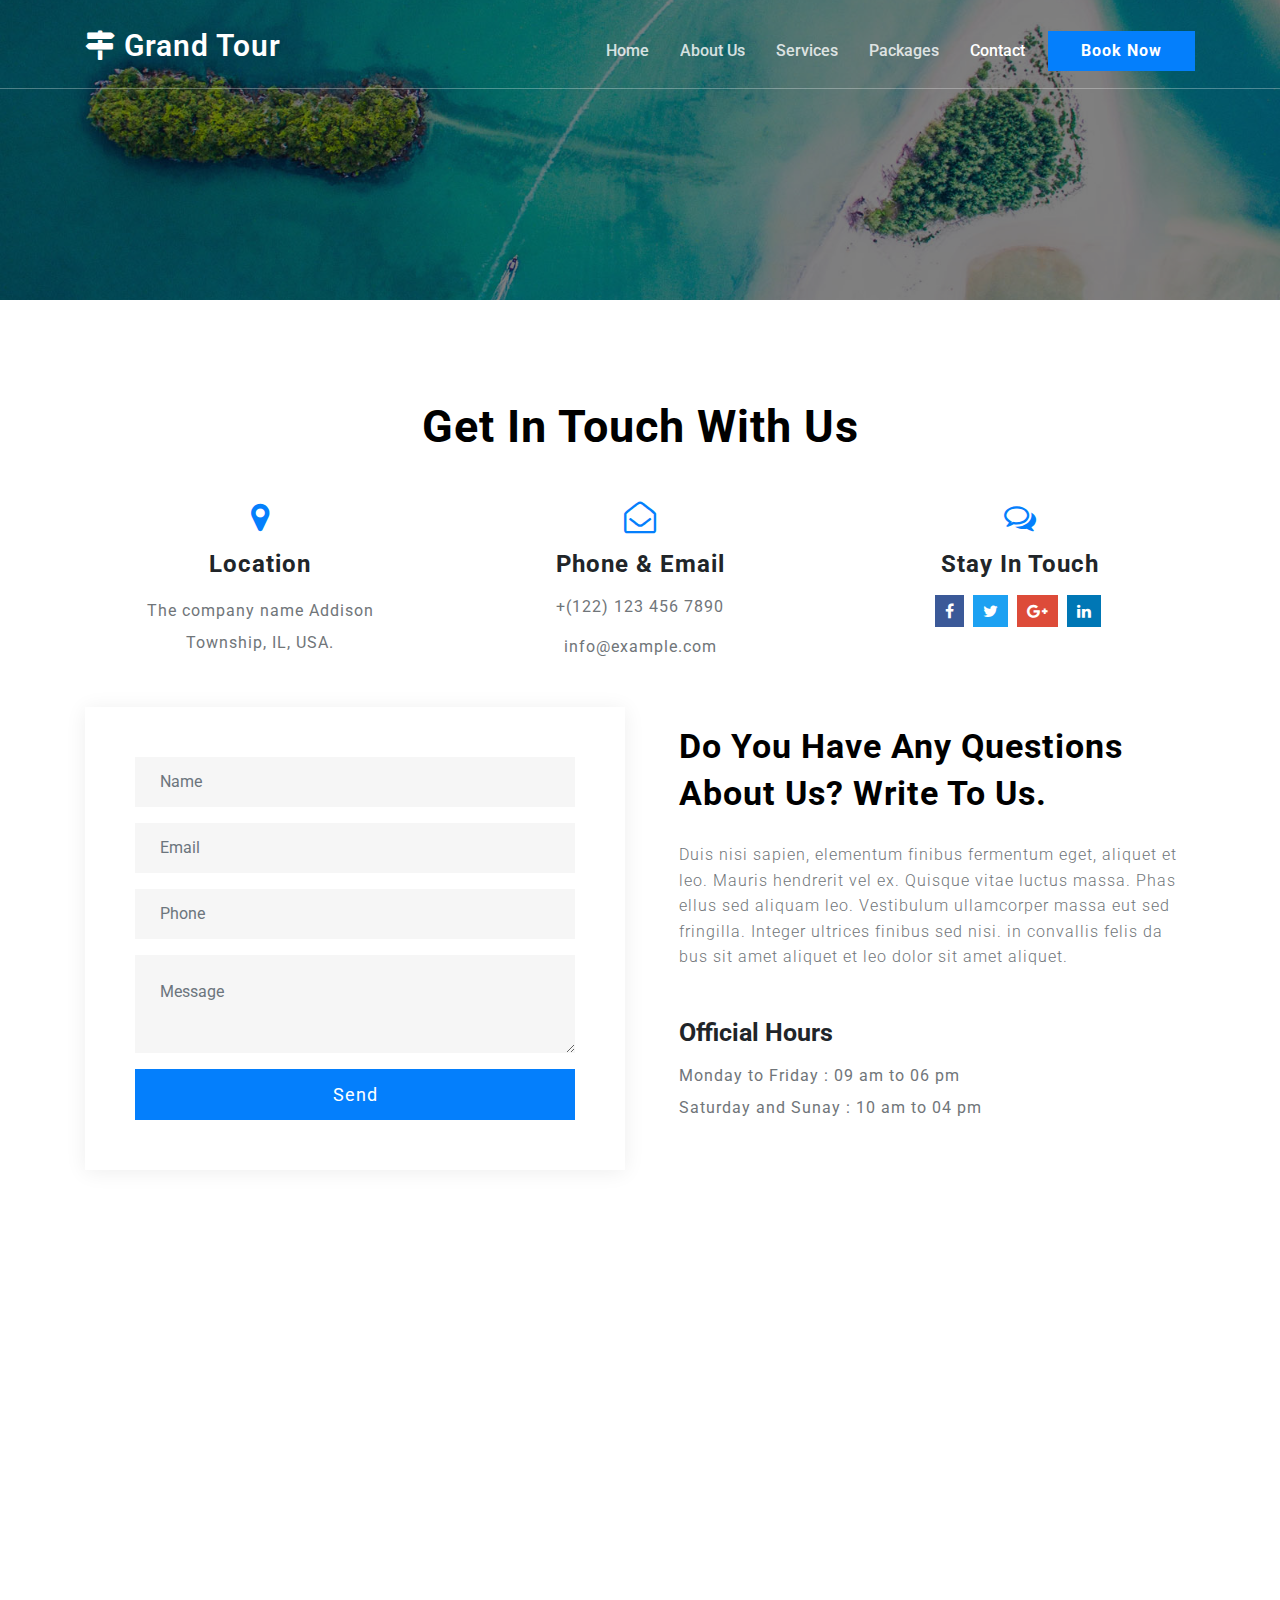
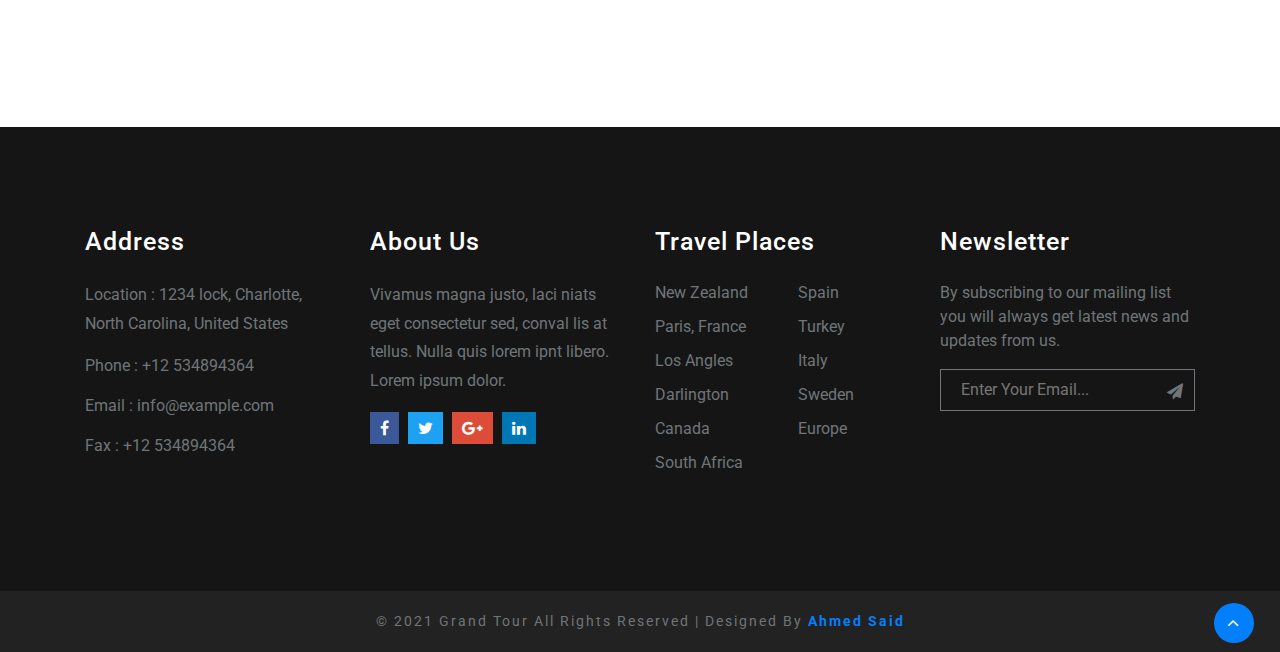
<file: contact.html>
<!DOCTYPE html>
<html lang="en">
    <head>
        <!-- Required meta tags -->
        <meta charset="utf-8">
        <meta name="viewport" content="width=device-width, initial-scale=1">
        <!-- Nice Google Font --> 
        <link rel="preconnect" href="https://fonts.gstatic.com">
        <link href="https://fonts.googleapis.com/css2?family=Roboto:wght@300&display=swap" rel="stylesheet">
        <!-- Fontawesome 4.7.0 -->
        <link rel="stylesheet" href="css/font-awesome.min.css">
        <!-- Bootstrap 4.5.0 -->
        <link rel="stylesheet" href="css/bootstrap.min.css">
        <!-- Main Css Style -->
        <link rel="stylesheet" href="css/contact-style.css">
        <!-- If Lt IE9
        <script src="js/html5shiv.min.js"></script>
        <script src="js/respond.min.js"></script>
        Endif-->
        <title>Contact Us</title>
    </head>
    <body>
        
        <!-------- Start Header Section -------->
        <section class="header" id="header">
            <nav class="main-navbar navbar navbar-expand-lg">
                <div class="container">
                    <a href="index.html" class="navbar-brand">
                        <i class="fa fa-map-signs" aria-hidden="true"></i>
                        Grand Tour
                    </a>
                    <button class="navbar-toggler" type="button" data-toggle="collapse" data-target="#mainNav">
                        <span class="navbar-toggler-icon">
                            <i class="fa fa-bars" aria-hidden="true"></i>
                        </span>
                    </button>
                    <div class="collapse navbar-collapse" id="mainNav">
                        <ul class="navbar-nav ml-auto">
                            <li class="nav-item">
                                <a href="index.html" class="nav-link">Home</a>
                            </li>
                            <li class="nav-item">
                                <a href="about.html" class="nav-link">About Us</a>
                            </li>
                            <li class="nav-item">
                                <a href="services.html" class="nav-link">Services</a>
                            </li>
                            <li class="nav-item">
                                <a href="packages.html" class="nav-link">Packages</a>
                            </li>
                            <li class="nav-item">
                                <a href="contact.html" class="nav-link active">Contact</a>
                            </li>
                            <li class="nav-item">
                                <button><a href="booking.html" class="nav-link">Book Now</a></button>
                            </li>
                        </ul>
                    </div>
                </div>
            </nav>
        </section>   
        <!-------- End Header Section -------->

        <!-------- Start Get InTouch Section -------->
        <section class="get-touch">
            <div class="container">
                <h2 class="h1 text-center mb-5">Get In Touch With Us</h2>
                <div class="row">
                    <div class="col-md-4 col-sm-6 m-lg-0 mb-4">
                        <div class="location text-center">
                            <i class="fa fa-map-marker fa-2x mb-3"></i>
                            <h4 class="mb-3">Location</h4>
                            <p class="location-address">The company name Addison Township, IL, USA.</p>
                        </div>
                    </div>
                    <div class="col-md-4 col-sm-6 m-lg-0 mb-4">
                        <div class="phone-email text-center">
                            <i class="fa fa-envelope-open-o fa-2x mb-3"></i>
                            <h4 class="mb-3">Phone & Email</h4>
                            <p class="phone">+(122) 123 456 7890</p>
                            <a href="mailto:info@example.com" class="email">info@example.com</a>
                        </div>
                    </div>
                    <div class="col-md-4 col-sm-6 m-lg-0 mb-4">
                        <div class="social-media text-center">
                            <i class="fa fa-comments-o fa-2x mb-3"></i>
                            <h4 class="mb-3">Stay In Touch</h4>
                            <ul class="list-unstyled">
                                <li><a href="#">
                                    <i class="fa fa-facebook"></i>
                                </a></li>
                                <li><a href="#">
                                    <i class="fa fa-twitter"></i>
                                </a></li>
                                <li><a href="#">
                                    <i class="fa fa-google-plus"></i>
                                </a></li>
                                <li><a href="#">
                                    <i class="fa fa-linkedin"></i>
                                </a></li>
                            </ul>
                        </div>
                    </div>
                </div>
                <div class="contact-form mt-5">
                    <div class="row">
                        <div class="col-md-6">
                            <form method="post">
                                <input type="text" class="form-control mb-3" placeholder="Name">
                                <input type="email" class="form-control mb-3" placeholder="Email">
                                <input type="tel" class="form-control mb-3" placeholder="Phone">
                                <textarea class="form-control mb-3" placeholder="Message"></textarea>
                                <button type="submit" class="send-btn">Send</button>
                            </form>
                        </div>

                        <div class="col-md-6">
                            <div class="inquery pl-md-4 mt-md-0 mt-5">
                                <h2 class="h1 mb-4 mt-3">Do You Have Any Questions About Us? Write To Us.</h2>
                                <p class="lead mb-5">
                                    Duis nisi sapien, elementum finibus fermentum eget, aliquet et leo. Mauris hendrerit vel ex. Quisque vitae luctus massa. Phas ellus sed aliquam leo. Vestibulum ullamcorper massa eut sed fringilla. Integer ultrices finibus sed nisi. in convallis felis da bus sit amet aliquet et leo dolor sit amet aliquet.
                                </p>

                                <h3 class="mb-3">Official Hours</h3>
                                <p class="dates mb-2">Monday to Friday : 09 am to 06 pm </p>
                                <p class="dates">Saturday and Sunay : 10 am to 04 pm</p>
                            </div>
                        </div>
                    </div>
                </div>
                
            </div>
        </section>
        <!-------- End Get InTouch Section -------->

        <!-- Start Map Section -->
        <section class="map">
            <iframe src="https://www.google.com/maps/embed?pb=!1m18!1m12!1m3!1d317715.7119263355!2d0.17858676930701153!3d51.52873519756608!2m3!1f0!2f0!3f0!3m2!1i1024!2i768!4f13.1!3m3!1m2!1s0x47d8a00baf21de75%3A0x52963a5addd52a99!2z2YTZhtiv2YbYjCDYp9mE2YXZhdmE2YPYqSDYp9mE2YXYqtit2K_YqQ!5e0!3m2!1sar!2seg!4v1615847315735!5m2!1sar!2seg" width="100%" height="450" style="border:0;" allowfullscreen="" loading="lazy"></iframe>
        </section>
        <!-- End Map Section -->

        <!-------- Start Footer -------->
         <footer class="footer" id="footer">
            <div class="container">
                <div class="row">
                    <!-- Address -->
                    <div class="col-lg-3 col-md-6 address mb-lg-0 mb-5">
                        <h3 class="footer-sec-heading mb-4">Address</h3>
                        <p class="location mb-3">
                            Location : 1234 lock, Charlotte,<br>North Carolina, United States
                        </p>
                        <p class="phone mb-3">
                            Phone : +12 534894364
                        </p>
                        <p class="email mb-3">
                            Email : info@example.com
                        </p>
                        <p class="fax">
                            Fax : +12 534894364
                        </p>
                    </div>

                    <!-- About Footer -->
                    <div class="col-lg-3 col-md-6 about-footer mb-lg-0 mb-5">
                        <h3 class="footer-sec-heading mb-4">About Us</h3>
                        <p class="location mb-3">
                            Vivamus magna justo, laci niats eget consectetur sed, conval lis at tellus. Nulla quis lorem ipnt libero. Lorem ipsum dolor.
                        </p>
                        <ul class="social-media list-unstyled">
                            <li>
                                <i class="fa fa-facebook"></i>
                            </li>
                            <li>
                                <i class="fa fa-twitter"></i>
                            </li>
                            <li>
                                <i class="fa fa-google-plus"></i>
                            </li>
                            <li>
                                <i class="fa fa-linkedin"></i>
                            </li>
                        </ul>
                    </div>

                    <!-- Travel Places -->
                    <div class="col-lg-3 col-md-6 travel-places mb-lg-0 mb-5">
                        <h3 class="footer-sec-heading mb-4">Travel Places</h3>
                        <div class="row">
                            <div class="col-6 left-side">
                                <ul class="list-unstyled">
                                    <li><a href="index.html">New Zealand</a></li>
                                    <li><a href="index.html">Paris, France</a></li>
                                    <li><a href="index.html">Los Angles</a></li>
                                    <li><a href="index.html">Darlington</a></li>
                                    <li><a href="index.html">Canada</a></li>
                                    <li><a href="index.html">South Africa</a></li>
                                </ul>
                            </div>

                            <div class="col-6 right-side">
                                <ul class="list-unstyled">
                                    <li><a href="index.html">Spain</a></li>
                                    <li><a href="index.html">Turkey</a></li>
                                    <li><a href="index.html">Italy</a></li>
                                    <li><a href="index.html">Sweden</a></li>
                                    <li><a href="index.html">Europe</a></li>
                                </ul>
                            </div>
                        </div>
                    </div>

                    <!-- NewsLetter -->
                    <div class="col-lg-3 col-md-6 news-letter">
                        <h3 class="footer-sec-heading mb-4">Newsletter</h3>
                        <p class="news mb-3">
                            By subscribing to our mailing list you will always get latest news and updates from us.
                        </p>
                        
                        <form method="POST">
                            <input type="email" placeholder="Enter Your Email...">
                            <button class="btn1" type="submit">
                                <i class="fa fa-paper-plane"></i>
                            </button>
                        </form>
                    </div>
                </div>
            </div>
        </footer>
        <!-------- End Footer -------->

        <!-- Copy Right -->
        <div class="copy-right text-center">
            &copy; 2021 Grand Tour All Rights Reserved | Designed By <span>Ahmed Said</span>
            <!-- Move To Top -->
            <div class="scroll-to-top text-right">
                <span>
                    <i class="fa fa-angle-up fa-lg"></i>
                </span>
            </div>
        </div>


         <!-- Script Files Source -->

        <!-- JQuery3.5.1 -->
        <script src="js/jquery-3.5.1.min.js"></script>
        <!-- Pooper Js File -->
        <script src="js/pooper.min.js"></script>
        <!-- Bootstrap 4.5.0 Java Script File -->
        <script src="js/bootstrap.min.js"></script>
        <!-- Custom Plugin For The Template -->
        <script src="js/plugin.js"></script>
    </body>
</file>
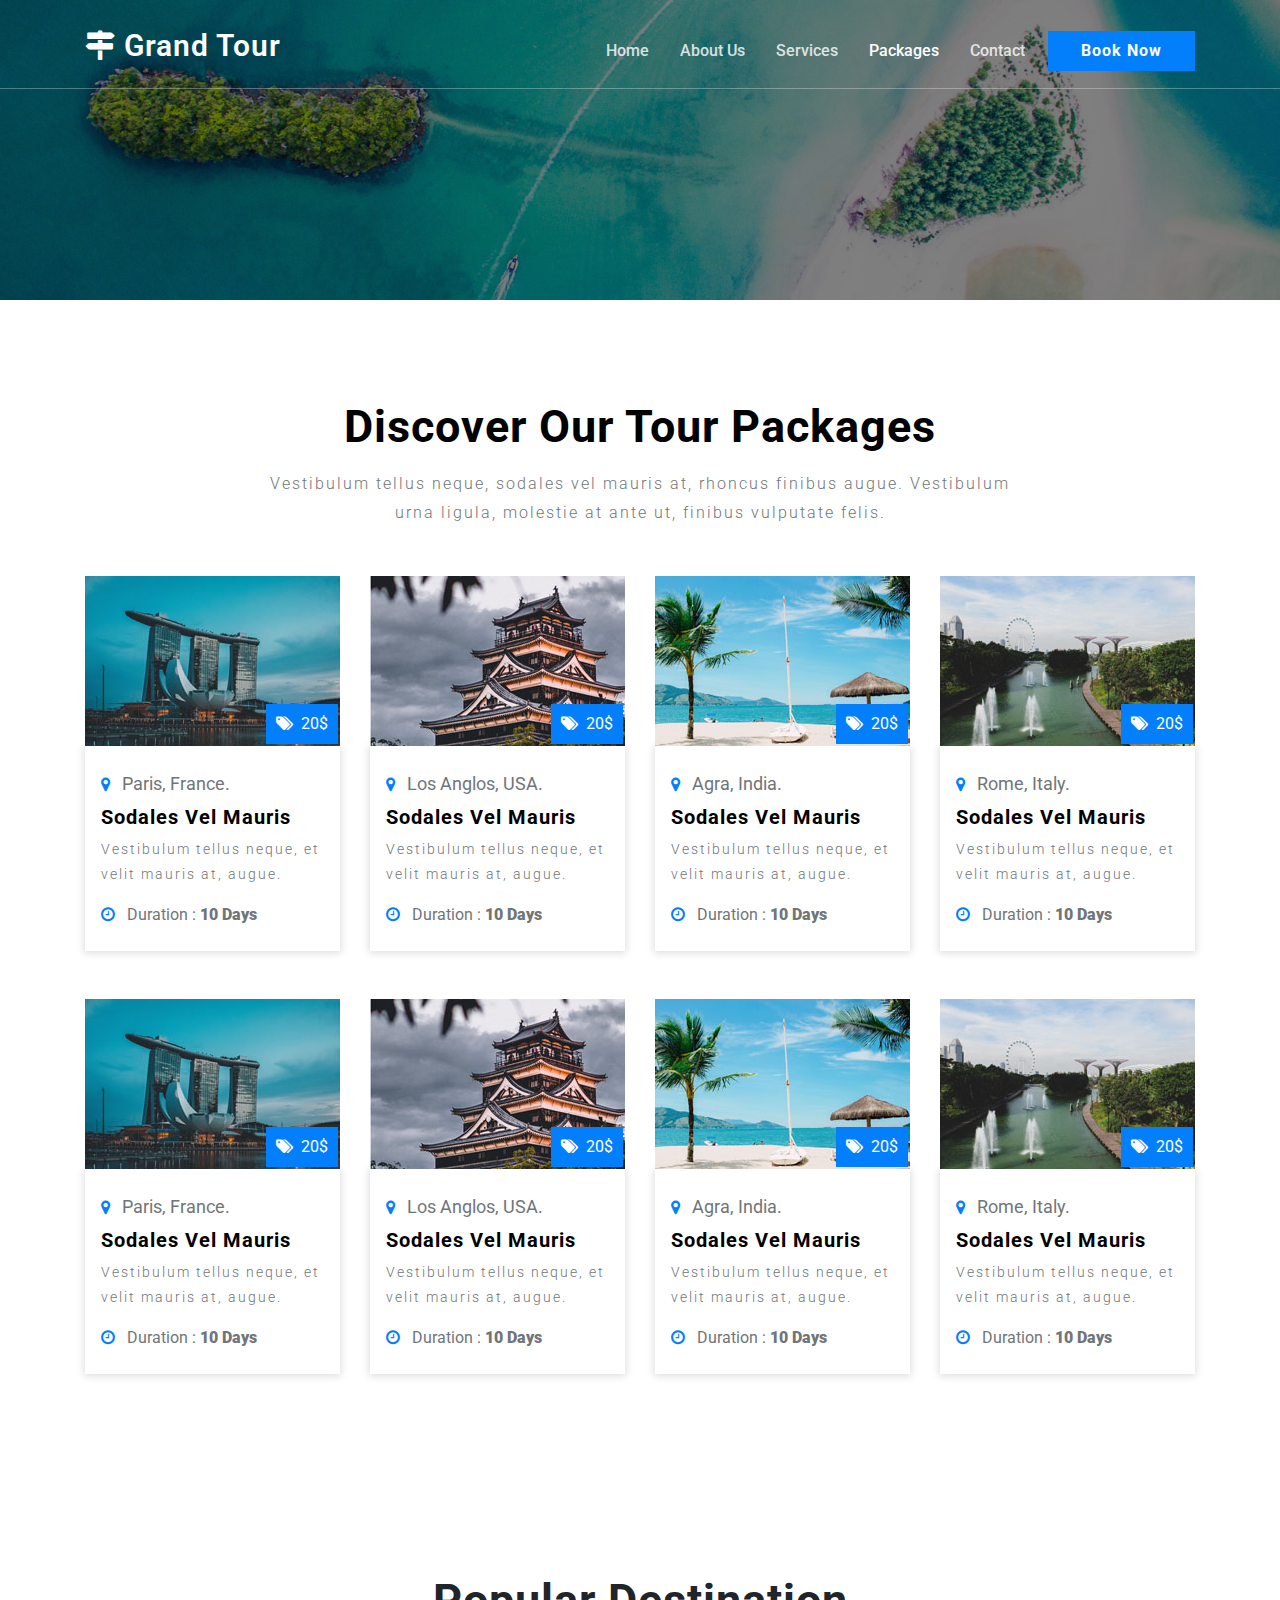
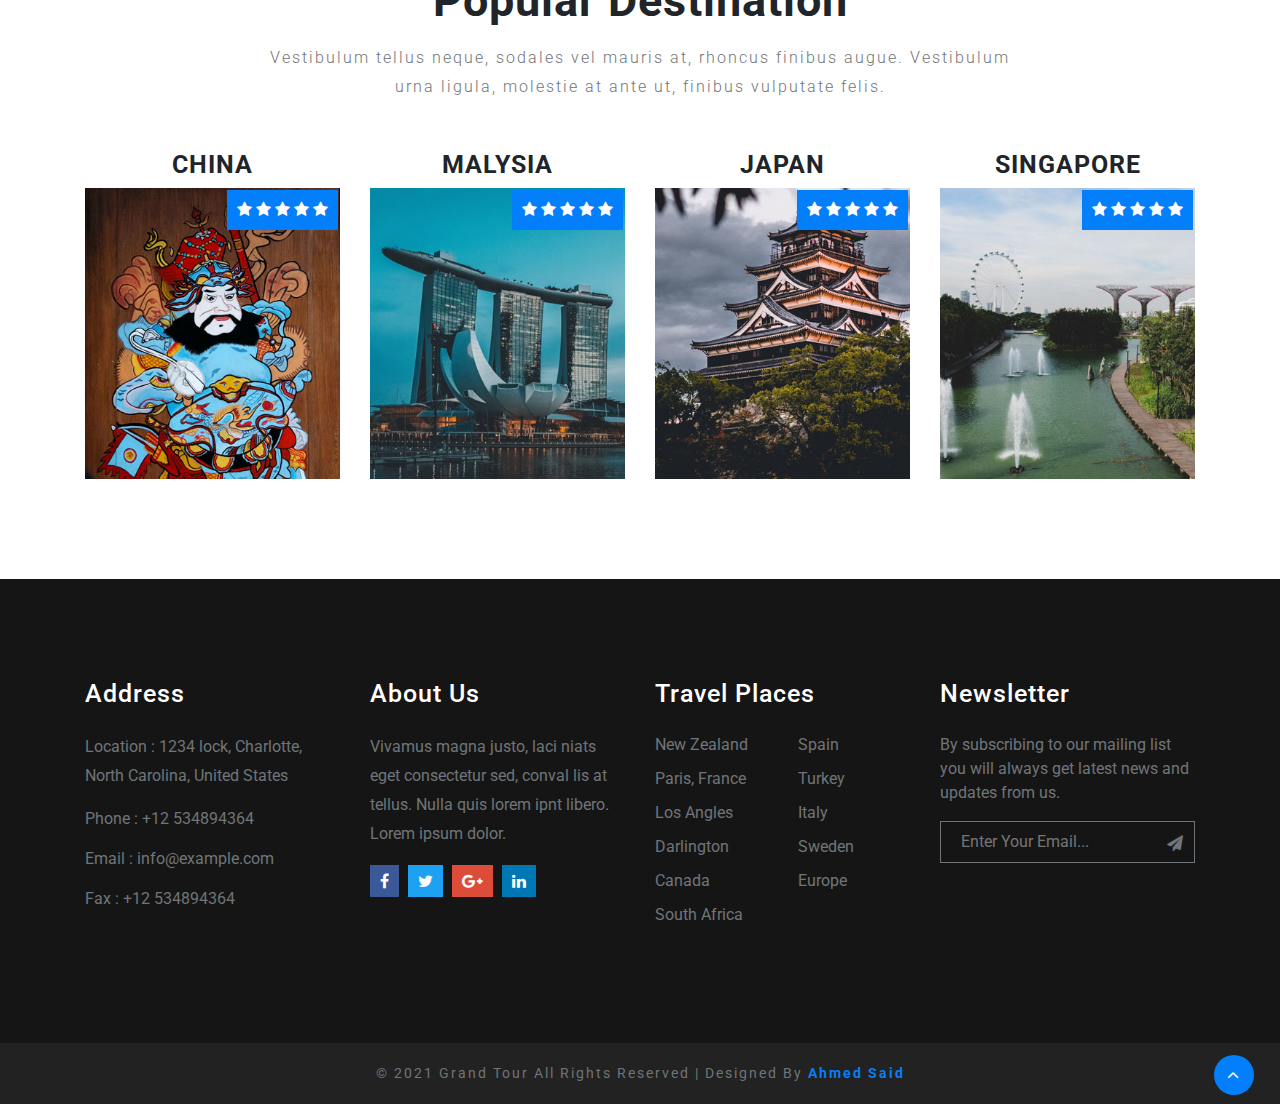
<file: packages.html>
<!DOCTYPE html>
<html lang="en">
    <head>
        <!-- Required meta tags -->
        <meta charset="utf-8">
        <meta name="viewport" content="width=device-width, initial-scale=1">
        <!-- Nice Google Font --> 
        <link rel="preconnect" href="https://fonts.gstatic.com">
        <link href="https://fonts.googleapis.com/css2?family=Roboto:wght@300&display=swap" rel="stylesheet">
        <!-- Fontawesome 4.7.0 -->
        <link rel="stylesheet" href="css/font-awesome.min.css">
        <!-- Bootstrap 4.5.0 -->
        <link rel="stylesheet" href="css/bootstrap.min.css">
        <!-- Main Css Style -->
        <link rel="stylesheet" href="css/packages-style.css">
        <!-- If Lt IE9
        <script src="js/html5shiv.min.js"></script>
        <script src="js/respond.min.js"></script>
        Endif-->
        <title>Grand Tour</title>
    </head>
    <body>
        <!-------- Start Header Section -------->
        <section class="header" id="header">
            <nav class="main-navbar navbar navbar-expand-lg">
                <div class="container">
                    <a href="index.html" class="navbar-brand">
                        <i class="fa fa-map-signs" aria-hidden="true"></i>
                        Grand Tour
                    </a>
                    <button class="navbar-toggler" type="button" data-toggle="collapse" data-target="#mainNav">
                        <span class="navbar-toggler-icon">
                            <i class="fa fa-bars" aria-hidden="true"></i>
                        </span>
                    </button>
                    <div class="collapse navbar-collapse" id="mainNav">
                        <ul class="navbar-nav ml-auto">
                            <li class="nav-item">
                                <a href="index.html" class="nav-link">Home</a>
                            </li>
                            <li class="nav-item">
                                <a href="about.html" class="nav-link">About Us</a>
                            </li>
                            <li class="nav-item">
                                <a href="services.html" class="nav-link">Services</a>
                            </li>
                            <li class="nav-item">
                                <a href="packages.html" class="nav-link active">Packages</a>
                            </li>
                            <li class="nav-item">
                                <a href="contact.html" class="nav-link">Contact</a>
                            </li>
                            <li class="nav-item">
                                <button><a href="booking.html" class="nav-link">Book Now</a></button>
                            </li>
                        </ul>
                    </div>
                </div>
            </nav>
        </section>   
        <!-------- End Header Section -------->

        <!-------- Start Packages Section -------->
        <section class="packages text-center" id="packages">
            <div class="container">
                <h2 class="h1 mb-3">Discover Our Tour Packages</h2>
                <p class="lead">
                    Vestibulum tellus neque, sodales vel mauris at, rhoncus finibus augue. Vestibulum urna ligula, molestie at ante ut, finibus vulputate felis.
                </p>
                <div class="row">
                    <div class="col-lg-3 col-md-6 col-12 tour-package mt-5">
                        <div class="tour-img position-relative">
                            <img src="imgs/p1.jpg" alt="Los Anglos" class="img-fluid">
                            <p class="price m-0">
                                <i class="fa fa-tags mr-1"></i>
                                <span>20$</span>
                            </p>
                        </div>
                        <div class="package-details py-4 px-3 text-left">
                            <i class="fa fa-map-marker mr-2"></i>
                            <span class="city">Paris, France.</span>
                            <h5 class="my-2">Sodales Vel Mauris</h5>
                            <p class="lead mb-3">Vestibulum tellus neque, et velit mauris at, augue.</p>
                            <i class="fa fa-clock-o mr-2"></i>
                            <span class="duration">Duration : <span>10 Days</span></span>
                        </div>
                    </div>
                    <div class="col-lg-3 col-md-6 col-12 tour-package mt-5">
                        <div class="tour-img position-relative">
                            <img src="imgs/p2.jpg" alt="Los Anglos" class="img-fluid">
                            <p class="price m-0">
                                <i class="fa fa-tags mr-1"></i>
                                <span>20$</span>
                            </p>
                        </div>
                        <div class="package-details py-4 px-3 text-left">
                            <i class="fa fa-map-marker mr-2"></i>
                            <span class="city">Los Anglos, USA.</span>
                            <h5 class="my-2">Sodales Vel Mauris</h5>
                            <p class="lead mb-3">Vestibulum tellus neque, et velit mauris at, augue.</p>
                            <i class="fa fa-clock-o mr-2"></i>
                            <span class="duration">Duration : <span>10 Days</span></span>
                        </div>
                    </div>
                    <div class="col-lg-3 col-md-6 col-12 tour-package mt-5">
                        <div class="tour-img position-relative">
                            <img src="imgs/p3.jpg" alt="Los Anglos" class="img-fluid">
                            <p class="price m-0">
                                <i class="fa fa-tags mr-1"></i>
                                <span>20$</span>
                            </p>
                        </div>
                        <div class="package-details py-4 px-3 text-left">
                            <i class="fa fa-map-marker mr-2"></i>
                            <span class="city">Agra, India.</span>
                            <h5 class="my-2">Sodales Vel Mauris</h5>
                            <p class="lead mb-3">Vestibulum tellus neque, et velit mauris at, augue.</p>
                            <i class="fa fa-clock-o mr-2"></i>
                            <span class="duration">Duration : <span>10 Days</span></span>
                        </div>
                    </div>
                    <div class="col-lg-3 col-md-6 col-12 tour-package mt-5">
                        <div class="tour-img position-relative">
                            <img src="imgs/p4.jpg" alt="Los Anglos" class="img-fluid">
                            <p class="price m-0">
                                <i class="fa fa-tags mr-1"></i>
                                <span>20$</span>
                            </p>
                        </div>
                        <div class="package-details py-4 px-3 text-left">
                            <i class="fa fa-map-marker mr-2"></i>
                            <span class="city">Rome, Italy.</span>
                            <h5 class="my-2">Sodales Vel Mauris</h5>
                            <p class="lead mb-3">Vestibulum tellus neque, et velit mauris at, augue.</p>
                            <i class="fa fa-clock-o mr-2"></i>
                            <span class="duration">Duration : <span>10 Days</span></span>
                        </div>
                    </div>
                </div>

                <div class="row">
                    <div class="col-lg-3 col-md-6 col-12 tour-package mt-5">
                        <div class="tour-img position-relative">
                            <img src="imgs/p1.jpg" alt="Los Anglos" class="img-fluid">
                            <p class="price m-0">
                                <i class="fa fa-tags mr-1"></i>
                                <span>20$</span>
                            </p>
                        </div>
                        <div class="package-details py-4 px-3 text-left">
                            <i class="fa fa-map-marker mr-2"></i>
                            <span class="city">Paris, France.</span>
                            <h5 class="my-2">Sodales Vel Mauris</h5>
                            <p class="lead mb-3">Vestibulum tellus neque, et velit mauris at, augue.</p>
                            <i class="fa fa-clock-o mr-2"></i>
                            <span class="duration">Duration : <span>10 Days</span></span>
                        </div>
                    </div>
                    <div class="col-lg-3 col-md-6 col-12 tour-package mt-5">
                        <div class="tour-img position-relative">
                            <img src="imgs/p2.jpg" alt="Los Anglos" class="img-fluid">
                            <p class="price m-0">
                                <i class="fa fa-tags mr-1"></i>
                                <span>20$</span>
                            </p>
                        </div>
                        <div class="package-details py-4 px-3 text-left">
                            <i class="fa fa-map-marker mr-2"></i>
                            <span class="city">Los Anglos, USA.</span>
                            <h5 class="my-2">Sodales Vel Mauris</h5>
                            <p class="lead mb-3">Vestibulum tellus neque, et velit mauris at, augue.</p>
                            <i class="fa fa-clock-o mr-2"></i>
                            <span class="duration">Duration : <span>10 Days</span></span>
                        </div>
                    </div>
                    <div class="col-lg-3 col-md-6 col-12 tour-package mt-5">
                        <div class="tour-img position-relative">
                            <img src="imgs/p3.jpg" alt="Los Anglos" class="img-fluid">
                            <p class="price m-0">
                                <i class="fa fa-tags mr-1"></i>
                                <span>20$</span>
                            </p>
                        </div>
                        <div class="package-details py-4 px-3 text-left">
                            <i class="fa fa-map-marker mr-2"></i>
                            <span class="city">Agra, India.</span>
                            <h5 class="my-2">Sodales Vel Mauris</h5>
                            <p class="lead mb-3">Vestibulum tellus neque, et velit mauris at, augue.</p>
                            <i class="fa fa-clock-o mr-2"></i>
                            <span class="duration">Duration : <span>10 Days</span></span>
                        </div>
                    </div>
                    <div class="col-lg-3 col-md-6 col-12 tour-package mt-5">
                        <div class="tour-img position-relative">
                            <img src="imgs/p4.jpg" alt="Los Anglos" class="img-fluid">
                            <p class="price m-0">
                                <i class="fa fa-tags mr-1"></i>
                                <span>20$</span>
                            </p>
                        </div>
                        <div class="package-details py-4 px-3 text-left">
                            <i class="fa fa-map-marker mr-2"></i>
                            <span class="city">Rome, Italy.</span>
                            <h5 class="my-2">Sodales Vel Mauris</h5>
                            <p class="lead mb-3">Vestibulum tellus neque, et velit mauris at, augue.</p>
                            <i class="fa fa-clock-o mr-2"></i>
                            <span class="duration">Duration : <span>10 Days</span></span>
                        </div>
                    </div>
                </div>
            </div>
        </section>
        <!-------- End Packages Section -------->

        <!-------- Start Popular Destination Section -------->
        <section class="popular-desti text-center" id="popular-desti">
            <div class="container">
                <h2 class="h1 mb-3">Popular Destination</h2>
                <p class="lead">
                    Vestibulum tellus neque, sodales vel mauris at, rhoncus finibus augue. Vestibulum urna ligula, molestie at ante ut, finibus vulputate felis.
                </p>
                <div class="row">
                    <div class="col-lg-3 col-md-6 col-12 tour-desti mt-5">
                        <h4 class="tour-country mb-2">China</h4>
                        <div class="tour-img position-relative">
                            <img src="imgs/china.jpg" alt="China" class="img-fluid">
                            <p class="rate m-0">
                                <i class="fa fa-star"></i>
                                <i class="fa fa-star"></i>
                                <i class="fa fa-star"></i>
                                <i class="fa fa-star"></i>
                                <i class="fa fa-star"></i>
                            </p>
                            <div class="desti-pop-up py-4">
                                <h4 class="mb-4">China</h4>
                                <a href="booking.html" class="book-trip">
                                    <button type="button">Book Now</button>
                                </a>
                            </div>
                        </div>
                    </div>

                    <div class="col-lg-3 col-md-6 col-12 tour-desti mt-5">
                        <h4 class="tour-country mb-2">Malysia</h4>
                        <div class="tour-img position-relative">
                            <img src="imgs/malaysia.jpg" alt="Malysia" class="img-fluid">
                            <p class="rate m-0">
                                <i class="fa fa-star"></i>
                                <i class="fa fa-star"></i>
                                <i class="fa fa-star"></i>
                                <i class="fa fa-star"></i>
                                <i class="fa fa-star"></i>
                            </p>
                            <div class="desti-pop-up py-4">
                                <h4 class="mb-4">Malysia</h4>
                                <a href="booking.html" class="book-trip">
                                    <button type="button">Book Now</button>
                                </a>
                            </div>
                        </div>
                    </div>

                    <div class="col-lg-3 col-md-6 col-12 tour-desti mt-5">
                        <h4 class="tour-country mb-2">Japan</h4>
                        <div class="tour-img position-relative">
                            <img src="imgs/japan.jpg" alt="Japan" class="img-fluid">
                            <p class="rate m-0">
                                <i class="fa fa-star"></i>
                                <i class="fa fa-star"></i>
                                <i class="fa fa-star"></i>
                                <i class="fa fa-star"></i>
                                <i class="fa fa-star"></i>
                            </p>
                            <div class="desti-pop-up py-4">
                                <h4 class="mb-4">Japan</h4>
                                <a href="booking.html" class="book-trip">
                                    <button type="button">Book Now</button>
                                </a>
                            </div>
                        </div>
                    </div>

                    <div class="col-lg-3 col-md-6 col-12 tour-desti mt-5">
                        <h4 class="tour-country mb-2">Singapore</h4>
                        <div class="tour-img position-relative">
                            <img src="imgs/singapore.jpg" alt="Singapore" class="img-fluid">
                            <p class="rate m-0">
                                <i class="fa fa-star"></i>
                                <i class="fa fa-star"></i>
                                <i class="fa fa-star"></i>
                                <i class="fa fa-star"></i>
                                <i class="fa fa-star"></i>
                            </p>
                            <div class="desti-pop-up py-4">
                                <h4 class="mb-4">Singapore</h4>
                                <a href="booking.html" class="book-trip">
                                    <button type="button">Book Now</button>
                                </a>
                            </div>
                        </div>
                    </div>
                </div>
            </div>
        </section>
        <!-------- End Popular Destination Section -------->

        <!-------- Start Footer -------->
        <footer class="footer" id="footer">
            <div class="container">
                <div class="row">
                    <!-- Address -->
                    <div class="col-lg-3 col-md-6 address mb-lg-0 mb-5">
                        <h3 class="footer-sec-heading mb-4">Address</h3>
                        <p class="location mb-3">
                            Location : 1234 lock, Charlotte,<br>North Carolina, United States
                        </p>
                        <p class="phone mb-3">
                            Phone : +12 534894364
                        </p>
                        <p class="email mb-3">
                            Email : info@example.com
                        </p>
                        <p class="fax">
                            Fax : +12 534894364
                        </p>
                    </div>

                    <!-- About Footer -->
                    <div class="col-lg-3 col-md-6 about-footer mb-lg-0 mb-5">
                        <h3 class="footer-sec-heading mb-4">About Us</h3>
                        <p class="location mb-3">
                            Vivamus magna justo, laci niats eget consectetur sed, conval lis at tellus. Nulla quis lorem ipnt libero. Lorem ipsum dolor.
                        </p>
                        <ul class="social-media list-unstyled">
                            <li>
                                <i class="fa fa-facebook"></i>
                            </li>
                            <li>
                                <i class="fa fa-twitter"></i>
                            </li>
                            <li>
                                <i class="fa fa-google-plus"></i>
                            </li>
                            <li>
                                <i class="fa fa-linkedin"></i>
                            </li>
                        </ul>
                    </div>

                    <!-- Travel Places -->
                    <div class="col-lg-3 col-md-6 travel-places mb-lg-0 mb-5">
                        <h3 class="footer-sec-heading mb-4">Travel Places</h3>
                        <div class="row">
                            <div class="col-6 left-side">
                                <ul class="list-unstyled">
                                    <li><a href="index.html">New Zealand</a></li>
                                    <li><a href="index.html">Paris, France</a></li>
                                    <li><a href="index.html">Los Angles</a></li>
                                    <li><a href="index.html">Darlington</a></li>
                                    <li><a href="index.html">Canada</a></li>
                                    <li><a href="index.html">South Africa</a></li>
                                </ul>
                            </div>

                            <div class="col-6 right-side">
                                <ul class="list-unstyled">
                                    <li><a href="index.html">Spain</a></li>
                                    <li><a href="index.html">Turkey</a></li>
                                    <li><a href="index.html">Italy</a></li>
                                    <li><a href="index.html">Sweden</a></li>
                                    <li><a href="index.html">Europe</a></li>
                                </ul>
                            </div>
                        </div>
                    </div>

                    <!-- NewsLetter -->
                    <div class="col-lg-3 col-md-6 news-letter">
                        <h3 class="footer-sec-heading mb-4">Newsletter</h3>
                        <p class="news mb-3">
                            By subscribing to our mailing list you will always get latest news and updates from us.
                        </p>
                        
                        <form method="POST">
                            <input type="email" placeholder="Enter Your Email...">
                            <button class="btn1" type="submit">
                                <i class="fa fa-paper-plane"></i>
                            </button>
                        </form>
                    </div>
                </div>
            </div>
        </footer>
        <!-------- End Footer -------->

        <!-- Copy Right -->
        <div class="copy-right text-center">
            &copy; 2021 Grand Tour All Rights Reserved | Designed By <span>Ahmed Said</span>
            <!-- Move To Top -->
            <div class="scroll-to-top text-right">
                <span>
                    <i class="fa fa-angle-up fa-lg"></i>
                </span>
            </div>
        </div>


        <!-- Script Files Source -->

        <!-- JQuery3.5.1 -->
        <script src="js/jquery-3.5.1.min.js"></script>
        <!-- Pooper Js File -->
        <script src="js/pooper.min.js"></script>
        <!-- Bootstrap 4.5.0 Java Script File -->
        <script src="js/bootstrap.min.js"></script>
        <!-- Custom Plugin For The Template -->
        <script src="js/plugin.js"></script>
    </body>
</html>
</file>
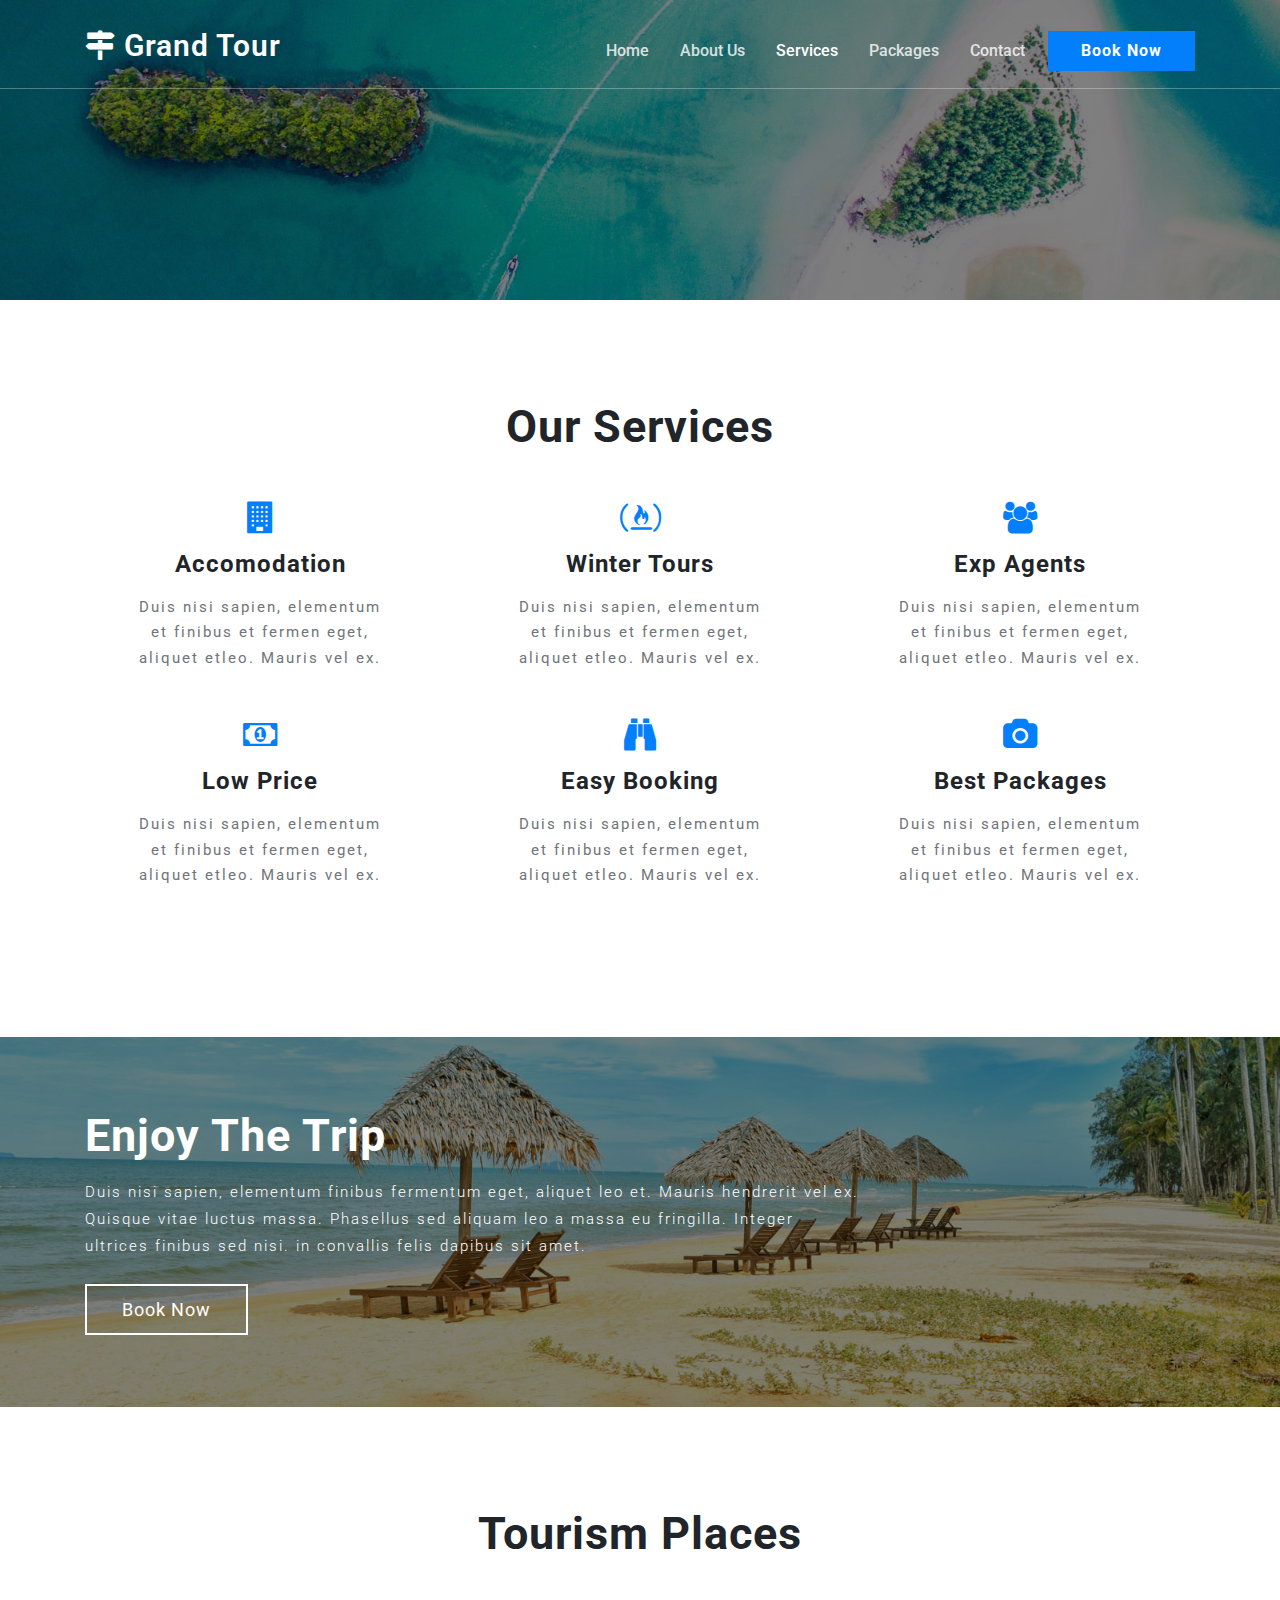
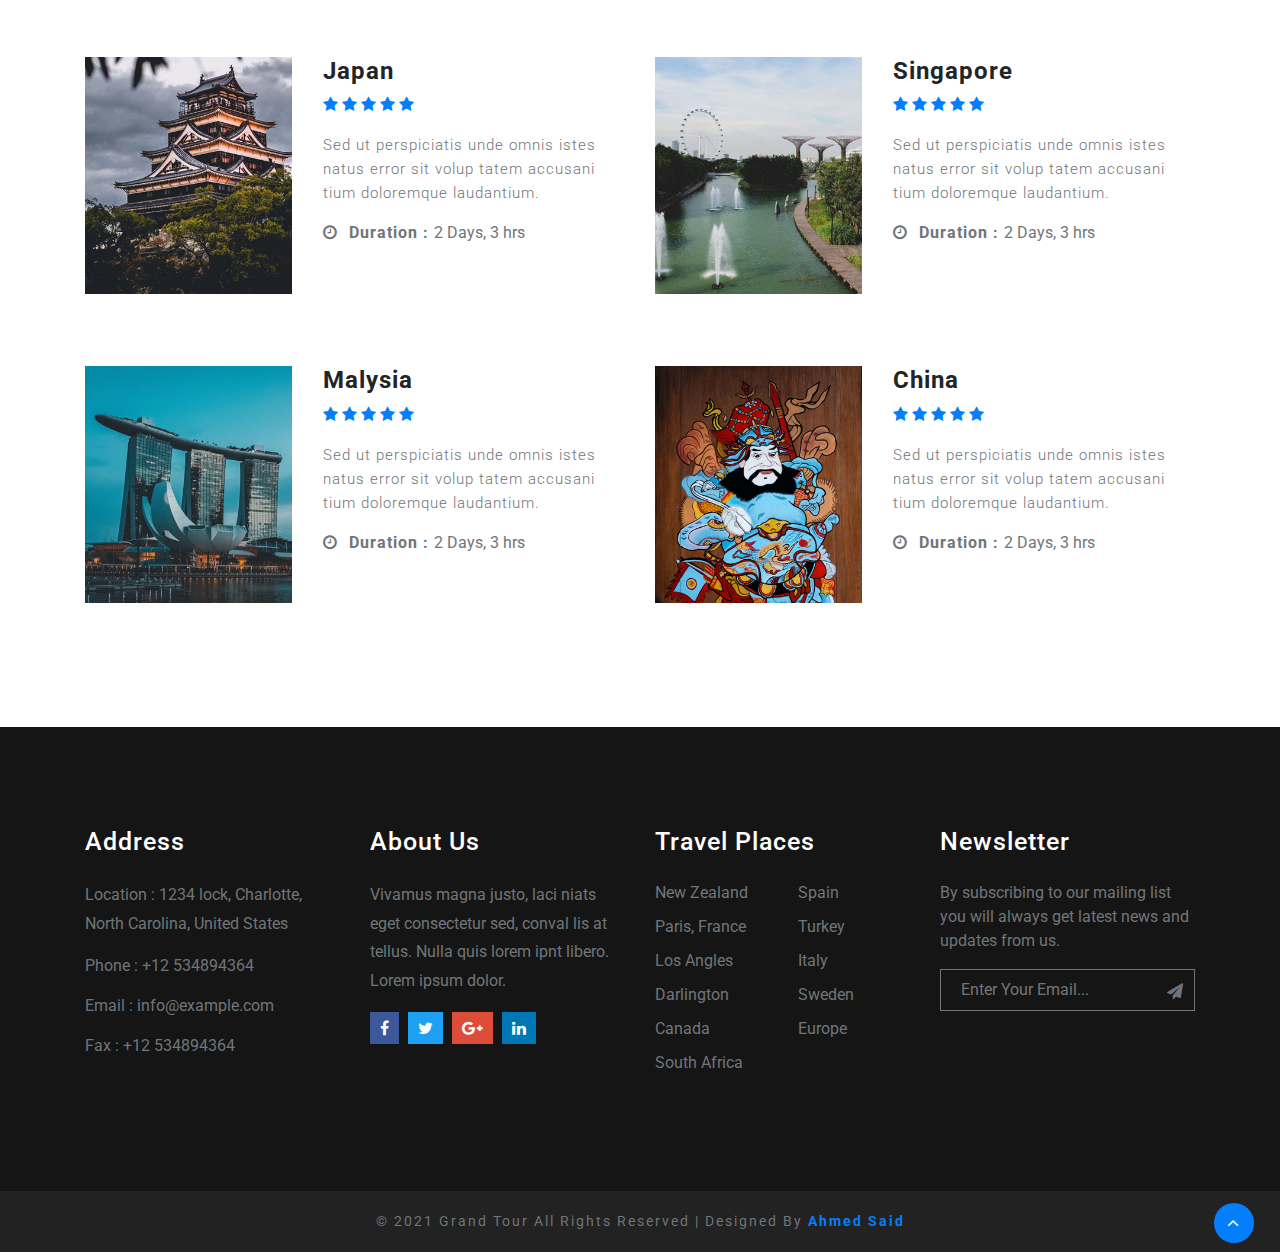
<file: services.html>
<!DOCTYPE html>
<html lang="en">
    <head>
        <!-- Required meta tags -->
        <meta charset="utf-8">
        <meta name="viewport" content="width=device-width, initial-scale=1">
        <!-- Nice Google Font --> 
        <link rel="preconnect" href="https://fonts.gstatic.com">
        <link href="https://fonts.googleapis.com/css2?family=Roboto:wght@300&display=swap" rel="stylesheet">
        <!-- Fontawesome 4.7.0 -->
        <link rel="stylesheet" href="css/font-awesome.min.css">
        <!-- Bootstrap 4.5.0 -->
        <link rel="stylesheet" href="css/bootstrap.min.css">
        <!-- Main Css Style -->
        <link rel="stylesheet" href="css/services-style.css">
        <!-- If Lt IE9
        <script src="js/html5shiv.min.js"></script>
        <script src="js/respond.min.js"></script>
        Endif-->
        <title>Our Services</title>
    </head>
    <body>
        
        <!-------- Start Header Section -------->
        <section class="header" id="header">
            <nav class="main-navbar navbar navbar-expand-lg">
                <div class="container">
                    <a href="index.html" class="navbar-brand">
                        <i class="fa fa-map-signs" aria-hidden="true"></i>
                        Grand Tour
                    </a>
                    <button class="navbar-toggler" type="button" data-toggle="collapse" data-target="#mainNav">
                        <span class="navbar-toggler-icon">
                            <i class="fa fa-bars" aria-hidden="true"></i>
                        </span>
                    </button>
                    <div class="collapse navbar-collapse" id="mainNav">
                        <ul class="navbar-nav ml-auto">
                            <li class="nav-item">
                                <a href="index.html" class="nav-link">Home</a>
                            </li>
                            <li class="nav-item">
                                <a href="about.html" class="nav-link">About Us</a>
                            </li>
                            <li class="nav-item">
                                <a href="services.html" class="nav-link active">Services</a>
                            </li>
                            <li class="nav-item">
                                <a href="packages.html" class="nav-link">Packages</a>
                            </li>
                            <li class="nav-item">
                                <a href="contact.html" class="nav-link">Contact</a>
                            </li>
                            <li class="nav-item">
                                <button><a href="booking.html" class="nav-link">Book Now</a></button>
                            </li>
                        </ul>
                    </div>
                </div>
            </nav>
        </section>   
        <!-------- End Header Section -------->
        
        <!-------- Start Our Services Section -------->
        <div class="our-services text-center" id="our-services">
            <div class="container">
                <h2 class="h1 mb-5">Our Services</h2>
                <div class="row">
                    <div class="col-md-4 col-sm-6 mb-5 service-box">
                        <i class="mb-3 fa fa-building fa-2x"></i>
                        <h4 class="mb-3">Accomodation</h4>
                        <p class="service">
                            Duis nisi sapien, elementum et finibus et fermen eget, aliquet etleo. Mauris vel ex.
                        </p>
                    </div>

                    <div class="col-md-4 col-sm-6 mb-5 service-box">
                        <i class="mb-3 fa fa-free-code-camp fa-2x"></i>
                        <h4 class="mb-3">Winter Tours</h4>
                        <p class="service">
                            Duis nisi sapien, elementum et finibus et fermen eget, aliquet etleo. Mauris vel ex.
                        </p>
                    </div>

                    <div class="col-md-4 col-sm-6 mb-5 service-box">
                        <i class="mb-3 fa fa-users fa-2x"></i>
                        <h4 class="mb-3">Exp Agents</h4>
                        <p class="service">
                            Duis nisi sapien, elementum et finibus et fermen eget, aliquet etleo. Mauris vel ex.
                        </p>
                    </div>

                    <div class="col-md-4 col-sm-6 mb-5 service-box">
                        <i class="mb-3 fa fa-money fa-2x"></i>
                        <h4 class="mb-3">Low Price</h4>
                        <p class="service">
                            Duis nisi sapien, elementum et finibus et fermen eget, aliquet etleo. Mauris vel ex.
                        </p>
                    </div>

                    <div class="col-md-4 col-sm-6 mb-5 service-box">
                        <i class="mb-3 fa fa-binoculars fa-2x"></i>
                        <h4 class="mb-3">Easy Booking</h4>
                        <p class="service">
                            Duis nisi sapien, elementum et finibus et fermen eget, aliquet etleo. Mauris vel ex.
                        </p>
                    </div>

                    <div class="col-md-4 col-sm-6 mb-5 service-box">
                        <i class="mb-3 fa fa-camera fa-2x"></i>
                        <h4 class="mb-3">Best Packages</h4>
                        <p class="service">
                            Duis nisi sapien, elementum et finibus et fermen eget, aliquet etleo. Mauris vel ex.
                        </p>
                    </div>
                </div>
            </div>
        </div>
        <!-------- End Our Services Section -------->

        <!--------- Start Text Content Section -------->
        <section class="text-content py-5" id="text-content">
            <div class="container">
                <div class="text-info py-4">
                    <h2 class="h1 mb-3">Enjoy The Trip</h2>
                    <p class="lead mb-4">
                        Duis nisi sapien, elementum finibus fermentum eget, aliquet leo et. Mauris hendrerit vel ex. Quisque vitae luctus massa. Phasellus sed aliquam leo a massa eu fringilla. Integer ultrices finibus sed nisi. in convallis felis dapibus sit amet.
                    </p>
                    <a href="booking.html" class="book-trip">
                        <button type="button">Book Now</button>
                    </a>
                </div>
            </div>
        </section>
        <!--------- End Text Content Section -------->

        <!--------- Start Tourism Places Section -------->
        <div class="tourism-places" id="tourism-places">
            <div class="container">
                <h2 class="h1 mb-5 text-center">Tourism Places</h2>
                <div class="row">
                    <div class="col-lg-6">
                        <div class="country mt-5">
                            <div class="row">
                                <div class="col-sm-5">
                                    <img src="imgs/japan.jpg" alt="Japan" class="img-fluid mb-4 country-img">
                                </div>
                                <div class="col-sm-7">
                                    <h4 class="country-name">Japan</h4>
                                    <ul class="list-unstyled">
                                        <i class="fa fa-star"></i>
                                        <i class="fa fa-star"></i>
                                        <i class="fa fa-star"></i>
                                        <i class="fa fa-star"></i>
                                        <i class="fa fa-star"></i>
                                    </ul>
                                    <p class="lead">
                                        Sed ut perspiciatis unde omnis istes natus error sit volup tatem accusani tium doloremque laudantium.
                                    </p>
                                    <i class="mr-2 fa fa-clock-o"></i>
                                    <span class="time">Duration : </span>
                                    <p class="d-inline duration">2 Days, 3 hrs</p>
                                </div>
                            </div>
                        </div>
                    </div>

                    <div class="col-lg-6">
                        <div class="country mt-5">
                            <div class="row">
                                <div class="col-sm-5">
                                    <img src="imgs/singapore.jpg" alt="Singapore" class="img-fluid mb-4 country-img">
                                </div>
                                <div class="col-sm-7">
                                    <h4 class="country-name">Singapore</h4>
                                    <ul class="list-unstyled">
                                        <i class="fa fa-star"></i>
                                        <i class="fa fa-star"></i>
                                        <i class="fa fa-star"></i>
                                        <i class="fa fa-star"></i>
                                        <i class="fa fa-star"></i>
                                    </ul>
                                    <p class="lead">
                                        Sed ut perspiciatis unde omnis istes natus error sit volup tatem accusani tium doloremque laudantium.
                                    </p>
                                    <i class="mr-2 fa fa-clock-o"></i>
                                    <span class="time">Duration : </span>
                                    <p class="d-inline duration">2 Days, 3 hrs</p>
                                </div>
                            </div>
                        </div>
                    </div>

                    <div class="col-lg-6">
                        <div class="country mt-5">
                            <div class="row">
                                <div class="col-sm-5">
                                    <img src="imgs/malaysia.jpg" alt="Malysia" class="img-fluid mb-4 country-img">
                                </div>
                                <div class="col-sm-7">
                                    <h4 class="country-name">Malysia</h4>
                                    <ul class="list-unstyled">
                                        <i class="fa fa-star"></i>
                                        <i class="fa fa-star"></i>
                                        <i class="fa fa-star"></i>
                                        <i class="fa fa-star"></i>
                                        <i class="fa fa-star"></i>
                                    </ul>
                                    <p class="lead">
                                        Sed ut perspiciatis unde omnis istes natus error sit volup tatem accusani tium doloremque laudantium.
                                    </p>
                                    <i class="mr-2 fa fa-clock-o"></i>
                                    <span class="time">Duration : </span>
                                    <p class="d-inline duration">2 Days, 3 hrs</p>
                                </div>
                            </div>
                        </div>
                    </div>

                    <div class="col-lg-6">
                        <div class="country mt-5">
                            <div class="row">
                                <div class="col-sm-5">
                                    <img src="imgs/china.jpg" alt="China" class="img-fluid mb-4 country-img">
                                </div>
                                <div class="col-sm-7">
                                    <h4 class="country-name">China</h4>
                                    <ul class="list-unstyled">
                                        <i class="fa fa-star"></i>
                                        <i class="fa fa-star"></i>
                                        <i class="fa fa-star"></i>
                                        <i class="fa fa-star"></i>
                                        <i class="fa fa-star"></i>
                                    </ul>
                                    <p class="lead">
                                        Sed ut perspiciatis unde omnis istes natus error sit volup tatem accusani tium doloremque laudantium.
                                    </p>
                                    <i class="mr-2 fa fa-clock-o"></i>
                                    <span class="time">Duration : </span>
                                    <p class="d-inline duration">2 Days, 3 hrs</p>
                                </div>
                            </div>
                        </div>
                    </div>
                </div>
            </div>
        </div>
        <!--------- End Tourism Places Section -------->

         <!-------- Start Footer -------->
         <footer class="footer" id="footer">
            <div class="container">
                <div class="row">
                    <!-- Address -->
                    <div class="col-lg-3 col-md-6 address mb-lg-0 mb-5">
                        <h3 class="footer-sec-heading mb-4">Address</h3>
                        <p class="location mb-3">
                            Location : 1234 lock, Charlotte,<br>North Carolina, United States
                        </p>
                        <p class="phone mb-3">
                            Phone : +12 534894364
                        </p>
                        <p class="email mb-3">
                            Email : info@example.com
                        </p>
                        <p class="fax">
                            Fax : +12 534894364
                        </p>
                    </div>

                    <!-- About Footer -->
                    <div class="col-lg-3 col-md-6 about-footer mb-lg-0 mb-5">
                        <h3 class="footer-sec-heading mb-4">About Us</h3>
                        <p class="location mb-3">
                            Vivamus magna justo, laci niats eget consectetur sed, conval lis at tellus. Nulla quis lorem ipnt libero. Lorem ipsum dolor.
                        </p>
                        <ul class="social-media list-unstyled">
                            <li>
                                <i class="fa fa-facebook"></i>
                            </li>
                            <li>
                                <i class="fa fa-twitter"></i>
                            </li>
                            <li>
                                <i class="fa fa-google-plus"></i>
                            </li>
                            <li>
                                <i class="fa fa-linkedin"></i>
                            </li>
                        </ul>
                    </div>

                    <!-- Travel Places -->
                    <div class="col-lg-3 col-md-6 travel-places mb-lg-0 mb-5">
                        <h3 class="footer-sec-heading mb-4">Travel Places</h3>
                        <div class="row">
                            <div class="col-6 left-side">
                                <ul class="list-unstyled">
                                    <li><a href="index.html">New Zealand</a></li>
                                    <li><a href="index.html">Paris, France</a></li>
                                    <li><a href="index.html">Los Angles</a></li>
                                    <li><a href="index.html">Darlington</a></li>
                                    <li><a href="index.html">Canada</a></li>
                                    <li><a href="index.html">South Africa</a></li>
                                </ul>
                            </div>

                            <div class="col-6 right-side">
                                <ul class="list-unstyled">
                                    <li><a href="index.html">Spain</a></li>
                                    <li><a href="index.html">Turkey</a></li>
                                    <li><a href="index.html">Italy</a></li>
                                    <li><a href="index.html">Sweden</a></li>
                                    <li><a href="index.html">Europe</a></li>
                                </ul>
                            </div>
                        </div>
                    </div>

                    <!-- NewsLetter -->
                    <div class="col-lg-3 col-md-6 news-letter">
                        <h3 class="footer-sec-heading mb-4">Newsletter</h3>
                        <p class="news mb-3">
                            By subscribing to our mailing list you will always get latest news and updates from us.
                        </p>
                        
                        <form method="POST">
                            <input type="email" placeholder="Enter Your Email...">
                            <button class="btn1" type="submit">
                                <i class="fa fa-paper-plane"></i>
                            </button>
                        </form>
                    </div>
                </div>
            </div>
        </footer>
        <!-------- End Footer -------->

        <!-- Copy Right -->
        <div class="copy-right text-center">
            &copy; 2021 Grand Tour All Rights Reserved | Designed By <span>Ahmed Said</span>
            <!-- Move To Top -->
            <div class="scroll-to-top text-right">
                <span>
                    <i class="fa fa-angle-up fa-lg"></i>
                </span>
            </div>
        </div>


         <!-- Script Files Source -->

        <!-- JQuery3.5.1 -->
        <script src="js/jquery-3.5.1.min.js"></script>
        <!-- Pooper Js File -->
        <script src="js/pooper.min.js"></script>
        <!-- Bootstrap 4.5.0 Java Script File -->
        <script src="js/bootstrap.min.js"></script>
        <!-- Custom Plugin For The Template -->
        <script src="js/plugin.js"></script>
    </body>
</file>
<file: css/style.css>
/***** Global *****/
body{
    font-family: 'Roboto', sans-serif;
    overflow: hidden;
}

:root{
    --gray-color: #707579;
    --white-color: #fff;
    --linkden-color: #0077b5;
    --googlePlus-color: #dd4b39;
    --twitter-color: #1da1f2;
    --facebook-color: #3b5998;
    --blue-color: #047ffc;
}

/* Start Header Section Styling */

/* Navbar */
.header .main-navbar{
    position: absolute;
    top: 10px;
    left: 0;
    width: 100%;
    z-index: 20;
    padding-bottom: 15px;
    border-bottom: 1px solid rgba(255,255,255,0.3) ;
}

.navbar-toggler{
    border-radius: 0;
    background-color: var(--blue-color);
    outline: none;
}

.navbar-toggler .navbar-toggler-icon{
    width: 20px;
    height: 20px;
    color: var(--white-color);
}

.navbar-toggler,
.navbar-toggler-icon{ outline: none;}

.header .navbar .navbar-brand{
    font-size: 30px;
    color: var(--white-color);
    font-weight: 600;
    letter-spacing: 1px;
}

.navbar .navbar-nav .nav-item{
    margin-left: 15px;
    margin-top: 10px;
}

.navbar-nav .nav-item .nav-link{
    color: var(--white-color);
    font-size: 16px;
    font-weight: 500;
    opacity: 0.8;
    -webkit-transition: opacity 0.6s ease;
    -moz-transition: opacity 0.6s ease;
    -o-transition: opacity 0.6s ease;
    transition: opacity 0.6s ease;
}

.navbar-nav .nav-item .nav-link.active,
.navbar-nav .nav-item .nav-link:hover{ opacity: 1;}

.navbar-nav .nav-item button{
    background-color: var(--blue-color);
    color: var(--white-color);
    padding: 0 25px;
    border: none;
}

.navbar-nav .nav-item button .nav-link{
    font-weight: bold;
    letter-spacing: 1px;
    opacity: 1;
}

/* Media Query For Navbar */
@media(max-width:991px){
    .navbar-collapse {
        background-color: var(--white-color);
        text-align: center;
        margin: 0 10px;
    }

    .navbar-collapse .navbar-nav .nav-item{
        padding: 5px 0;
        margin: 0;
    }

    .navbar-collapse .navbar-nav .nav-item:last-child{ padding-bottom: 25px;}
    
    .navbar-collapse .navbar-nav .nav-link{color: #000;}

    .navbar-collapse .navbar-nav button .nav-link {color: var(--white-color);}

    .navbar-nav .nav-item .nav-link.active{ 
        opacity: 1;
        color: var(--blue-color);
    }
}
/* End Media Query */

/* End Navbar */

/* Carousel */
.carousel-control-next, .carousel-control-prev{
    background-color: transparent;
    border: none;
    opacity: 1;
    z-index: 15;
    width: 5%;
    text-align: right;
}

.carousel-control-next-icon, .carousel-control-prev-icon{
    width: 25px;
    height: 25px;
}

.carousel-item::after{
    content: "";
    width: 100%;
    height: 100%;
    position: absolute;
    top: 0;
    left: 0;
    background-color: rgba(0,0,0,0.5);
    z-index: 10;
}

.carousel .carousel-item .carousel-caption{
    position: absolute;
    z-index: 20;
    right: 23%;
    left: 5%;
    bottom: 115px;
    margin-left: 40px;
    text-align: left;
    padding: 0;
}

.carousel-item .carousel-caption h1{
    color: var(--white-color);
    font-size: 50px;
    letter-spacing: 2px;
    max-width: 800px;
    font-weight: bold;
    text-transform: capitalize;
    margin-bottom: 25px;
    line-height: 1.3;
}

.carousel-item .carousel-caption p{
    letter-spacing: 3px;
    font-size: 24px;
    color: var(--white-color);
    margin-bottom: 35px;
}

.carousel-item .carousel-caption button{
    margin-right: 20px;
    padding: 10px 35px;
}

.carousel-item .carousel-caption button a{
    color: var(--white-color);
    text-decoration: none;
}
/* End Carousel */

/* Media Query For Carousel */

@media(max-width:1024px){
    .carousel .carousel-item .carousel-caption{bottom: 50px;}

}

@media(min-width:832px) and (max-width:991px){
    .carousel .carousel-item .carousel-caption{bottom: 35px;}

    .carousel-item .carousel-caption h1{font-size: 40px;}
}

@media(min-width:768px) and (max-width:833px){
    .carousel .carousel-item .carousel-caption{bottom: 20px;}

    .carousel-item .carousel-caption h1{font-size: 30px;}

    .carousel-item .carousel-caption p{ font-size: 20px;}
}


@media(max-width: 767px){
    .carousel .carousel-item,
    .carousel .carousel-item::after,
    .carousel .carousel-item img{ min-height: 440px;}

    .carousel .carousel-item .carousel-caption{bottom: 20px;}

    .carousel-item .carousel-caption h1{
        font-size: 25px;
        margin-bottom: 20px;
    }
}

@media(max-width:576px){
    .carousel .carousel-item .carousel-caption {bottom: 50px;}

    .carousel-item .carousel-caption h1{ 
        font-size: 22px;
        margin-bottom: 15px;
    }

    .carousel-item .carousel-caption p{
        font-size: 14px;
        margin-bottom: 25px;
    }
}

@media(max-width:530px){

    .carousel-item .carousel-caption h1 {font-size: 20px;}

    .carousel-item .carousel-caption button{padding: 10px 20px;}
}

@media(max-width:446px){
    .carousel-control-next, .carousel-control-prev{width: 8%;}

    .carousel-item .carousel-caption button{
        font-size: 15px;
        margin-right: 5px;
    }
}

@media(max-width:390px){
    .carousel-item .carousel-caption button{padding: 8px;}
}
/* End Media Query For Carousel */

/* End Header Section Styling */

/* Start About Us Section Styling */
.about-us{padding: 100px 0;}

.about-us .about-brief .h1{
    color: #323648;
    font-size: 27px;
    font-weight: 500;
    line-height: 1.6;
    letter-spacing: 1px;
}

.about-us .about-brief .h1 span{ font-weight: bolder;}

.about-us .about-brief .lead{color: var(--gray-color);}

.about-us .about-img{width: 90%;}

.statics .static-brief i{color: var(--blue-color);}

.statics .static-brief h4{
    margin: 4px 0;
    font-size: 40px;
    font-weight: bold;
    color: #000;
}

.statics .static-brief span{
    text-transform: uppercase;
    color: var(--gray-color);
    font-size: 12px;
    letter-spacing: 2px;
}
/* End About Us Section Styling */

/* Start Plan Trip Section Styling */
.plan-trip{
    background-color: var(--blue-color);
    padding: 100px 0;
}

.plan-trip h2.h1{color: var(--white-color);}

.plan-trip .plan-step i{
    color: var(--blue-color);
    border-radius: 50%;
    background-color: var(--white-color);
    padding: 30px;
    font-size: 26px;
}

.plan-trip .plan-step h3{
    color: var(--white-color);
    font-size: 22px;
    letter-spacing: 2px;
    font-weight: 600;
    text-transform: uppercase;
}

.plan-trip .plan-step .lead{
    color: #ddd;    
    width: 90%;
    margin: auto;
}
/* End Plan Trip Section Styling */

/* Start Packages Section Styling */
.packages{padding: 100px 0;}

.packages h2.h1{color: #000;}

.packages .tour-package .tour-img img{width: 100%;}

.tour-img .price{
    bottom: 2px;
    right: 2px;
}

.packages .package-details{
    background-color: var(--white-color);
    box-shadow: 0 1px 8px 1px #ddd;
}

.packages .package-details i{color: var(--blue-color);}

.packages .package-details span.city{
    color: var(--gray-color);
    font-size: 18px;
}

.packages .package-details h5{
    color: #000;
    font-weight: bold;
    letter-spacing: 1px;
}

.packages .package-details .lead{
    width: 100%;
    font-size: 14px;
}

.packages .package-details span.duration{color: var(--gray-color);}

.packages .package-details span.duration span{ font-weight: 900;}

.packages .packages-page button{
    padding: 10px 25px;
    background-color: var(--blue-color);
    color: var(--white-color);
    border: none;
    outline: none;
}
/* End Packages Section Styling */

/* Start Text Content Section Styling */
.text-content{
    background: url(../imgs/banner4.jpg) center center no-repeat;
    -webkit-background-size: cover;
    -moz-background-size: cover;
    -o-background-size: cover;
    background-size: cover;
    position: relative;
}

.text-content::after{
    content: "";
    position: absolute;
    top: 0;
    left: 0;
    width: 100%;
    height: 100%;
    background: rgba(0,0,0,0.5);
    z-index: 10;
}

.text-content .text-info{
    position: relative; 
    z-index: 20;
}

.text-content .text-info h2.h1{color: var(--white-color);}

.text-content .text-info .lead{
    color: var(--white-color);
    width: 70%;
}

.text-content .text-info .book-trip button{padding: 10px 35px;}

/* End Text Content Section Styling */

/* Start Popular Desti Section Styling */
.popular-desti{ 
    padding: 100px 0;
    overflow: hidden;
}

.popular-desti .tour-desti .tour-country{
    font-size: 25px;
    text-transform: uppercase;
    letter-spacing: 1px;
    font-weight: bold;
}

.tour-desti .tour-img img{width: 100%;}

.tour-desti .tour-img .rate{
    top: 2px;
    right: 2px;
}

.tour-desti .desti-pop-up{
    background: rgba(0, 0, 0, 0.8);
    position: absolute;
    width: 100%;
    bottom: 0;
    display: none;
}

.popular-desti .tour-desti:hover .desti-pop-up{
    display: block;
    animation: fade_in_show 0.5s
}

@keyframes fade_in_show{
    0% {
        opacity: 0;
        transform: scale(0)
   }

   100% {
        opacity: 1;
        transform: scale(1)
   }
}

.tour-desti .desti-pop-up h4{
    color: var(--white-color);
    letter-spacing: 2px;
    font-weight: bold;
}

.tour-desti .desti-pop-up .book-trip button{
    background: none;
    border: 1px solid var(--white-color);
    padding: 8px 15px;
    -webkit-transition: all 0.4s ease-in-out;
    -moz-transition: all 0.4s ease-in-out;
    -o-transition: all 0.4s ease-in-out;
    transition: all 0.4s ease-in-out;
}

.tour-desti .desti-pop-up .book-trip button:hover{
    background-color: var(--blue-color);
    border: 1px solid var(--blue-color);
}
/* End Popular Desti Section Styling */

/* Start Footer Styling */
.footer{
    padding: 100px 0;
    background-color: #151515;
}

.footer .footer-sec-heading{
    font-size: 25px;
    color: var(--white-color);
    font-weight: 500;
    letter-spacing: 1px;
}

.footer p {
    color: var(--gray-color);
    font-size: 16px;
}

.footer p.location{line-height: 1.8;}

.footer .about-footer .social-media li{
    display: inline;
    margin-right: 5px;
}

.footer .about-footer .social-media li i{
    color: var(--white-color);
    padding: 8px 10px;
    cursor: pointer;
}

.footer .about-footer .social-media li:first-of-type i{background-color: var(--facebook-color);}

.footer .about-footer .social-media li:nth-of-type(2) i{background-color: var(--twitter-color);}

.footer .about-footer .social-media li:nth-of-type(3) i{background-color: var(--googlePlus-color);}

.footer .about-footer .social-media li:last-of-type i{background-color: var(--linkden-color);}

.footer .travel-places li{margin-bottom: 10px;}

.footer .travel-places a{
    text-decoration: none;
    color: var(--gray-color);
}

.footer .news-letter form{
    width: 100%;
    border: 1px solid var(--gray-color);
}

.footer .news-letter input{
    background: none;
    border: none;
    color: var(--white-color);
    padding: 8px 20px;
    border-radius: 0;
    outline: none;
    width: 85%;
}

.footer .news-letter input:focus{
    box-shadow: none;
    border: none;
}

.footer .news-letter button{
    color: var(--gray-color);
    padding: 10px;
    background: none;
    border: none;
    width: 15%;
    float: right;
    text-align: center;
}
/* End Footer Styling */

/* Copy Right Styling */
.copy-right{
    background-color: #222;
    color: var(--gray-color);
    letter-spacing: 2px;
    font-size: 14px;
    padding: 20px;
    position: relative;
}

.copy-right span{
    color: var(--blue-color);
    font-weight: bold;
}

/* Scroll Top Styling */
.scroll-to-top{
    display: inline-block;
    position: absolute;
    bottom: 15%;
    right: 2%;
}

.scroll-to-top span{text-align: center;}

.scroll-to-top span i{
    width: 40px;
    height: 40px;
    line-height: 40px;
    background-color: var(--blue-color);
    border-radius: 50%;
    cursor: pointer;
}

.scroll-to-top i{color: var(--white-color);}

/* Start Loading Section Styling */
.loading-overlay{
    background-color: var(--white-color);
    position: fixed;
    left: 0;
    top: 0;
    width: 100%;
    height: 100%;
    z-index: 99999;
    display: flex;
    align-items: center;
    justify-content: center;
    z-index: 1100000;
}

.spinner {
    margin: 100px auto;
    width: 40px;
    height: 40px;
    position: relative;
    text-align: center;
    
    -webkit-animation: sk-rotate 2.0s infinite linear;
    animation: sk-rotate 2.0s infinite linear;
  }
  
  .dot1, .dot2 {
    width: 60%;
    height: 60%;
    display: inline-block;
    position: absolute;
    top: 0;
    background-color: var(--blue-color);
    border-radius: 100%;
    
    -webkit-animation: sk-bounce 2.0s infinite ease-in-out;
    animation: sk-bounce 2.0s infinite ease-in-out;
  }
  
  .dot2 {
    top: auto;
    bottom: 0;
    -webkit-animation-delay: -1.0s;
    animation-delay: -1.0s;
  }
  
  @-webkit-keyframes sk-rotate { 100% { -webkit-transform: rotate(360deg) }}
  @keyframes sk-rotate { 100% { transform: rotate(360deg); -webkit-transform: rotate(360deg) }}
  
  @-webkit-keyframes sk-bounce {
    0%, 100% { -webkit-transform: scale(0.0) }
    50% { -webkit-transform: scale(1.0) }
  }
  
  @keyframes sk-bounce {
    0%, 100% { 
      transform: scale(0.0);
      -webkit-transform: scale(0.0);
    } 50% { 
      transform: scale(1.0);
      -webkit-transform: scale(1.0);
    }
  }
/* End Loading Section Styling */

/* Start Grouping */
.about-us .about-brief .lead,
.plan-trip .plan-step .lead,
.packages .lead,
.text-content .text-info .lead,
.popular-desti .lead{
    line-height: 1.8;
    letter-spacing: 2px;
    font-size: 16px;
}

packages .lead,
.popular-desti .lead{
    color: var(--gray-color);
    width: 70%;
    margin: auto;
}


.plan-trip h2.h1,
.packages h2.h1,
.text-content .text-info h2.h1,
.popular-desti h2.h1{
    font-size: 45px;
    font-weight: bold;
    letter-spacing: 1px;
}

.tour-img .price,
.tour-img .rate{
    position: absolute;
    background-color: var(--blue-color);
    color: var(--white-color);
    padding: 8px 10px;
}

.text-content .text-info .book-trip button,
.tour-desti .desti-pop-up .book-trip button{
    color: var(--white-color);
    font-size: 18px;
    letter-spacing: 1px;
}

.carousel-item .carousel-caption button,
.text-content .text-info .book-trip button{
    border: 2px solid var(--white-color);
    background: none;
    -webkit-transition: all 0.4s ease-in-out;
    -moz-transition: all 0.4s ease-in-out;
    -o-transition: all 0.4s ease-in-out;
    transition: all 0.4s ease-in-out;
}

.carousel-item .carousel-caption button:hover,
.text-content .text-info .book-trip button:hover{
    background-color: var(--blue-color);
    border: 2px solid var(--blue-color);
}
/* End Grouping */

/* Start Global Media Query */
@media(max-width:576px){
    .plan-trip h2.h1,
    .packages h2.h1,
    .popular-desti h2.h1{font-size: 28px;}
}
/* End Global Media Query */
</file>
<file: css/about-style.css>
body{
    font-family: 'Roboto', sans-serif;
}

:root{
    --gray-color: #707579;
    --white-color: #fff;
    --linkden-color: #0077b5;
    --googlePlus-color: #dd4b39;
    --twitter-color: #1da1f2;
    --facebook-color: #3b5998;
    --blue-color: #047ffc;
}

/* Start Header Section Styling */
.header{
    background: url(../imgs/banner1.jpg) center  no-repeat;
    -webkit-background-size: cover;
    -moz-background-size: cover;
    -o-background-size: cover;
    background-size: cover;
    height: 300px;
    position: relative;
}

.header::after{
    content: "";
    width: 100%;
    height: 100%;
    position: absolute;
    top: 0;
    left: 0;
    background-color: rgba(0,0,0,0.5);
    z-index: 10;
}
/* Navbar */
.header .main-navbar{
    position: absolute;
    top: 10px;
    left: 0;
    width: 100%;
    z-index: 20;
    padding-bottom: 15px;
    border-bottom: 1px solid rgba(255,255,255,0.3) ;
}

.navbar-toggler{
    border-radius: 0;
    background-color: var(--blue-color);
    outline: none;
}

.navbar-toggler .navbar-toggler-icon{
    width: 20px;
    height: 20px;
    color: var(--white-color);
}

.navbar-toggler,
.navbar-toggler-icon{ outline: none;}

.header .navbar .navbar-brand{
    font-size: 30px;
    color: var(--white-color);
    font-weight: 600;
    letter-spacing: 1px;
}

.navbar .navbar-nav .nav-item{
    margin-left: 15px;
    margin-top: 10px;
}

.navbar-nav .nav-item .nav-link{
    color: var(--white-color);
    font-size: 16px;
    font-weight: 500;
    opacity: 0.8;
    -webkit-transition: opacity 0.6s ease;
    -moz-transition: opacity 0.6s ease;
    -o-transition: opacity 0.6s ease;
    transition: opacity 0.6s ease;
}

.navbar-nav .nav-item .nav-link.active,
.navbar-nav .nav-item .nav-link:hover{ opacity: 1;}

.navbar-nav .nav-item button{
    background-color: var(--blue-color);
    color: var(--white-color);
    padding: 0 25px;
    border: none;
}

.navbar-nav .nav-item button .nav-link{
    font-weight: bold;
    letter-spacing: 1px;
    opacity: 1;
}

/* Media Query For Navbar */
@media(max-width:991px){
    .navbar-collapse {
        background-color: var(--white-color);
        text-align: center;
        margin: 0 10px;
    }

    .navbar-collapse .navbar-nav .nav-item{
        padding: 5px 0;
        margin: 0;
    }

    .navbar-collapse .navbar-nav .nav-item:last-child{ padding-bottom: 25px;}
    
    .navbar-collapse .navbar-nav .nav-link{color: #000;}

    .navbar-collapse .navbar-nav button .nav-link {color: var(--white-color);}

    .navbar-nav .nav-item .nav-link.active{ 
        opacity: 1;
        color: var(--blue-color);
    }
}
/* End Media Query */

/* End Navbar */

/* Start About Us Section Styling */
.about-us{padding: 100px 0;}

.about-us .about-brief .h1{
    color: #323648;
    font-size: 27px;
    font-weight: 500;
    line-height: 1.6;
    letter-spacing: 1px;
}

.about-us .about-brief .h1 span{ font-weight: bolder;}

.about-us .about-brief .lead{color: var(--gray-color);}

.about-us .about-img{width: 90%;}

.statics .static-brief i{color: var(--blue-color);}

.statics .static-brief h4{
    margin: 4px 0;
    font-size: 40px;
    font-weight: bold;
    color: #000;
}

.statics .static-brief span{
    text-transform: uppercase;
    color: var(--gray-color);
    font-size: 12px;
    letter-spacing: 2px;
}
/* End About Us Section Styling */

/* Start Why Us Section Styling */
.why-us{
    padding: 100px 0;
    background: url(../imgs/choose.jpg) center no-repeat;
    -webkit-background-size: cover;
    -moz-background-size: cover;
    -o-background-size: cover;
    background-size: cover;
    position: relative;
}

.why-us::after{
    content: "";
    position: absolute;
    top: 0;
    left: 0;
    height: 100%;
    width: 100%;
    background-color: rgba(0,0,0,0.4);
    z-index: 10;
}

.why-us .offers-and-provides{
    position: relative;
    z-index: 20;
}

.why-us .offers-and-provides h2.h1{color: var(--white-color);}

.why-us .offers-and-provides button{
    padding: 10px 25px;
    border: none;
    outline: none;
    letter-spacing: 1px;
}

.why-us .offers-and-provides button.active{
    background-color: var(--blue-color);
    color: var(--white-color);
}

.why-us .offers-and-provides .offer,
.why-us .offers-and-provides .provide{
    border: 1px solid #999;
    color: var(--white-color);
    padding: 40px;
}

.why-us .offers-and-provides i
{
    color: var(--blue-color);
    margin-bottom: 25px;
}

.why-us .offers-and-provides h4{
    font-weight: bold;
    letter-spacing: 1px;
    margin-bottom: 20px;
}

.why-us .offers-and-provides p{
    color: #ccc;
    line-height: 1.8;
    letter-spacing: 2px;
}

.why-us .offers-and-provides .provide{ display: none;}
/* End Why Us Section Styling */

/* Start Testimonials Section Styling */
.testimonials{padding: 100px 0;}

.testimonials h2.h1{color: #000;}

.testimonials .customer-review p{
    color: var(--gray-color);
    font-size: 15px;
    line-height: 1.8;
    letter-spacing: 2px;
}

.testimonials .customer-review .customer-img{border-radius: 50%;}

.testimonials .customer-review .customer-name{
    font-size: 25px;
    font-weight: 600;
    text-transform: uppercase;
    letter-spacing: 1px;
}
/* End Testimonials Section Styling */

/* Start Footer Styling */
.footer{
    padding: 100px 0;
    background-color: #151515;
}

.footer .footer-sec-heading{
    font-size: 25px;
    color: var(--white-color);
    font-weight: 500;
    letter-spacing: 1px;
}

.footer p {
    color: var(--gray-color);
    font-size: 16px;
}

.footer p.location{line-height: 1.8;}

.footer .about-footer .social-media li{
    display: inline;
    margin-right: 5px;
}

.footer .about-footer .social-media li i{
    color: var(--white-color);
    padding: 8px 10px;
    cursor: pointer;
}

.footer .about-footer .social-media li:first-of-type i{background-color: var(--facebook-color);}

.footer .about-footer .social-media li:nth-of-type(2) i{background-color: var(--twitter-color);}

.footer .about-footer .social-media li:nth-of-type(3) i{background-color: var(--googlePlus-color);}

.footer .about-footer .social-media li:last-of-type i{background-color: var(--linkden-color);}

.footer .travel-places li{margin-bottom: 10px;}

.footer .travel-places a{
    text-decoration: none;
    color: var(--gray-color);
}

.footer .news-letter form{
    width: 100%;
    border: 1px solid var(--gray-color);
}

.footer .news-letter input{
    background: none;
    border: none;
    color: var(--white-color);
    padding: 8px 20px;
    border-radius: 0;
    outline: none;
    width: 85%;
}

.footer .news-letter input:focus{
    box-shadow: none;
    border: none;
}

.footer .news-letter button{
    color: var(--gray-color);
    padding: 10px;
    background: none;
    border: none;
    width: 15%;
    float: right;
    text-align: center;
}
/* End Footer Styling */

/* Copy Right Styling */
.copy-right{
    background-color: #222;
    color: var(--gray-color);
    letter-spacing: 2px;
    font-size: 14px;
    padding: 20px;
    position: relative;
}

.copy-right span{
    color: var(--blue-color);
    font-weight: bold;
}

/* Scroll Top Styling */
.scroll-to-top{
    display: inline-block;
    position: absolute;
    bottom: 15%;
    right: 2%;
}

.scroll-to-top span{text-align: center;}

.scroll-to-top span i{
    width: 40px;
    height: 40px;
    line-height: 40px;
    background-color: var(--blue-color);
    border-radius: 50%;
    cursor: pointer;
}

.scroll-to-top i{color: var(--white-color);}

/* Grouping */
.why-us .offers-and-provides h2.h1,
.testimonials h2.h1{
    font-size: 45px;
    font-weight: bold;
    letter-spacing: 1px;
}

/* Start Media Query */
@media(max-width:576px){

    .why-us .offers-and-provides h2.h1,
    .testimonials h2.h1{font-size: 28px;}
}

/* End Media Query */
</file>
<file: css/booking-style.css>
body{
    font-family: 'Roboto', sans-serif;
}

:root{
    --gray-color: #707579;
    --white-color: #fff;
    --linkden-color: #0077b5;
    --googlePlus-color: #dd4b39;
    --twitter-color: #1da1f2;
    --facebook-color: #3b5998;
    --blue-color: #047ffc;
}

/* Start Header Section Styling */
.header{
    background: url(../imgs/banner1.jpg) center  no-repeat;
    -webkit-background-size: cover;
    -moz-background-size: cover;
    -o-background-size: cover;
    background-size: cover;
    height: 300px;
    position: relative;
}

.header::after{
    content: "";
    width: 100%;
    height: 100%;
    position: absolute;
    top: 0;
    left: 0;
    background-color: rgba(0,0,0,0.5);
    z-index: 10;
}
/* Navbar */
.header .main-navbar{
    position: absolute;
    top: 10px;
    left: 0;
    width: 100%;
    z-index: 20;
    padding-bottom: 15px;
    border-bottom: 1px solid rgba(255,255,255,0.3) ;
}

.navbar-toggler{
    border-radius: 0;
    background-color: var(--blue-color);
    outline: none;
}

.navbar-toggler .navbar-toggler-icon{
    width: 20px;
    height: 20px;
    color: var(--white-color);
}

.navbar-toggler,
.navbar-toggler-icon{ outline: none;}

.header .navbar .navbar-brand{
    font-size: 30px;
    color: var(--white-color);
    font-weight: 600;
    letter-spacing: 1px;
}

.navbar .navbar-nav .nav-item{
    margin-left: 15px;
    margin-top: 10px;
}

.navbar-nav .nav-item .nav-link{
    color: var(--white-color);
    font-size: 16px;
    font-weight: 500;
    opacity: 0.8;
    -webkit-transition: opacity 0.6s ease;
    -moz-transition: opacity 0.6s ease;
    -o-transition: opacity 0.6s ease;
    transition: opacity 0.6s ease;
}

.navbar-nav .nav-item .nav-link.active,
.navbar-nav .nav-item .nav-link:hover{ opacity: 1;}

.navbar-nav .nav-item button{
    background-color: var(--blue-color);
    color: var(--white-color);
    padding: 0 25px;
    border: none;
}

.navbar-nav .nav-item button .nav-link{
    font-weight: bold;
    letter-spacing: 1px;
    opacity: 1;
}

/* Media Query For Navbar */
@media(max-width:991px){
    .navbar-collapse {
        background-color: var(--white-color);
        text-align: center;
        margin: 0 10px;
    }

    .navbar-collapse .navbar-nav .nav-item{
        padding: 5px 0;
        margin: 0;
    }

    .navbar-collapse .navbar-nav .nav-item:last-child{ padding-bottom: 25px;}
    
    .navbar-collapse .navbar-nav .nav-link{color: #000;}

    .navbar-collapse .navbar-nav button .nav-link {color: var(--white-color);}

    .navbar-nav .nav-item .nav-link.active{ 
        opacity: 1;
        color: var(--blue-color);
    }
}
/* End Media Query */

/* End Navbar */

/* Start Book Tour Section Styling */
.book-tour{padding: 100px 0;}

.book-tour h2.h1{
    font-size: 45px;
    font-weight: bold;
    letter-spacing: 1px;
    color: #000;
}

.book-tour .booking-form{
    background-color: var(--white-color);
    padding: 50px;
    box-shadow: 0 2px 20px #eee;
}

.book-tour .booking-form input,
.book-tour .booking-form select,
.book-tour .booking-form textarea{
    border-radius: 0;
    border: none;
    background-color: #f6f6f6;
    padding: 25px;
    outline: none;
}

.book-tour .booking-form input:focus,
.book-tour .booking-form select:focus,
.book-tour .booking-form textarea:focus{
    background-color: var(--white-color);
    box-shadow: 0 0 0 0.2rem rgb(0 123 255 / 25%);
}

.book-tour .booking-form .booking-btn{
    background-color: var(--blue-color);
    color: var(--white-color);
    padding: 12px;
    border: none;
    font-size: 18px;
    letter-spacing: 1px;
    outline: none;
}

.book-tour .booking-form select,
.book-tour .booking-form textarea,
.book-tour .booking-form .booking-btn{ width: 100%;}

.book-tour .tour-description .price{
    position: absolute;
    right: 1%;
    bottom: 6%;
    background-color: var(--blue-color);
    color: var(--white-color);
    padding: 5px 10px;
}
/*.book-tour .tour-description .price{
    position: absolute;
    bottom: 2px;
    right: 2px;
}*/

.book-tour .tour-description h3{
    font-size: 25px;
    font-weight: bold;
    letter-spacing: 1px;
}

.book-tour .tour-description p.lead{
    color: var(--gray-color);
    line-height: 1.8;
    letter-spacing: 1px;
    font-size: 16px;
}
/* End Book Tour Section Styling */

/* Start Footer Styling */
.footer{
    padding: 100px 0;
    background-color: #151515;
}

.footer .footer-sec-heading{
    font-size: 25px;
    color: var(--white-color);
    font-weight: 500;
    letter-spacing: 1px;
}

.footer p {
    color: var(--gray-color);
    font-size: 16px;
}

.footer p.location{line-height: 1.8;}

.footer .about-footer .social-media li{
    display: inline;
    margin-right: 5px;
}

.footer .about-footer .social-media li i{
    color: var(--white-color);
    padding: 8px 10px;
    cursor: pointer;
}

.footer .about-footer .social-media li:first-of-type i{background-color: var(--facebook-color);}

.footer .about-footer .social-media li:nth-of-type(2) i{background-color: var(--twitter-color);}

.footer .about-footer .social-media li:nth-of-type(3) i{background-color: var(--googlePlus-color);}

.footer .about-footer .social-media li:last-of-type i{background-color: var(--linkden-color);}

.footer .travel-places li{margin-bottom: 10px;}

.footer .travel-places a{
    text-decoration: none;
    color: var(--gray-color);
}

.footer .news-letter form{
    width: 100%;
    border: 1px solid var(--gray-color);
}

.footer .news-letter input{
    background: none;
    border: none;
    color: var(--white-color);
    padding: 8px 20px;
    border-radius: 0;
    outline: none;
    width: 85%;
}

.footer .news-letter input:focus{
    box-shadow: none;
    border: none;
}

.footer .news-letter button{
    color: var(--gray-color);
    padding: 10px;
    background: none;
    border: none;
    width: 15%;
    float: right;
    text-align: center;
}
/* End Footer Styling */

/* Copy Right Styling */
.copy-right{
    background-color: #222;
    color: var(--gray-color);
    letter-spacing: 2px;
    font-size: 14px;
    padding: 20px;
    position: relative;
}

.copy-right span{
    color: var(--blue-color);
    font-weight: bold;
}

/* Scroll Top Styling */
.scroll-to-top{
    display: inline-block;
    position: absolute;
    bottom: 15%;
    right: 2%;
}

.scroll-to-top span{text-align: center;}

.scroll-to-top span i{
    width: 40px;
    height: 40px;
    line-height: 40px;
    background-color: var(--blue-color);
    border-radius: 50%;
    cursor: pointer;
}

.scroll-to-top i{color: var(--white-color);}
</file>
<file: css/contact-style.css>
body{
    font-family: 'Roboto', sans-serif;
}

:root{
    --gray-color: #707579;
    --white-color: #fff;
    --linkden-color: #0077b5;
    --googlePlus-color: #dd4b39;
    --twitter-color: #1da1f2;
    --facebook-color: #3b5998;
    --blue-color: #047ffc;
}

/* Start Header Section Styling */
.header{
    background: url(../imgs/banner1.jpg) center  no-repeat;
    -webkit-background-size: cover;
    -moz-background-size: cover;
    -o-background-size: cover;
    background-size: cover;
    height: 300px;
    position: relative;
}

.header::after{
    content: "";
    width: 100%;
    height: 100%;
    position: absolute;
    top: 0;
    left: 0;
    background-color: rgba(0,0,0,0.5);
    z-index: 10;
}
/* Navbar */
.header .main-navbar{
    position: absolute;
    top: 10px;
    left: 0;
    width: 100%;
    z-index: 20;
    padding-bottom: 15px;
    border-bottom: 1px solid rgba(255,255,255,0.3) ;
}

.navbar-toggler{
    border-radius: 0;
    background-color: var(--blue-color);
    outline: none;
}

.navbar-toggler .navbar-toggler-icon{
    width: 20px;
    height: 20px;
    color: var(--white-color);
}

.navbar-toggler,
.navbar-toggler-icon{ outline: none;}

.header .navbar .navbar-brand{
    font-size: 30px;
    color: var(--white-color);
    font-weight: 600;
    letter-spacing: 1px;
}

.navbar .navbar-nav .nav-item{
    margin-left: 15px;
    margin-top: 10px;
}

.navbar-nav .nav-item .nav-link{
    color: var(--white-color);
    font-size: 16px;
    font-weight: 500;
    opacity: 0.8;
    -webkit-transition: opacity 0.6s ease;
    -moz-transition: opacity 0.6s ease;
    -o-transition: opacity 0.6s ease;
    transition: opacity 0.6s ease;
}

.navbar-nav .nav-item .nav-link.active,
.navbar-nav .nav-item .nav-link:hover{ opacity: 1;}

.navbar-nav .nav-item button{
    background-color: var(--blue-color);
    color: var(--white-color);
    padding: 0 25px;
    border: none;
}

.navbar-nav .nav-item button .nav-link{
    font-weight: bold;
    letter-spacing: 1px;
    opacity: 1;
}

/* Media Query For Navbar */
@media(max-width:991px){
    .navbar-collapse {
        background-color: var(--white-color);
        text-align: center;
        margin: 0 10px;
    }

    .navbar-collapse .navbar-nav .nav-item{
        padding: 5px 0;
        margin: 0;
    }

    .navbar-collapse .navbar-nav .nav-item:last-child{ padding-bottom: 25px;}
    
    .navbar-collapse .navbar-nav .nav-link{color: #000;}

    .navbar-collapse .navbar-nav button .nav-link {color: var(--white-color);}

    .navbar-nav .nav-item .nav-link.active{ 
        opacity: 1;
        color: var(--blue-color);
    }
}
/* End Media Query */

/* End Navbar */

/* Start Get In Touch Section Styling */
.get-touch{padding: 100px 0;}

.get-touch h2.h1{
    font-size: 45px;
    font-weight: bold;
    letter-spacing: 1px;
    color: #000;
}

.get-touch i{color: var(--blue-color);}

.get-touch h4{
    font-weight: bold;
    letter-spacing: 1px;
}

.get-touch p.location-address,
.get-touch p.phone,
.get-touch a.email{
    color: var(--gray-color);
    letter-spacing: 1px;
    text-decoration: none;
}

.get-touch p.location-address{
    width: 75%;
    margin: auto;
    line-height: 2;
}

.get-touch .social-media li{
    display: inline-block;
    margin-right: 5px;
}

.get-touch .contact-form form{
    background-color: var(--white-color);
    padding: 50px;
    box-shadow: 0 2px 20px #eee;
}

.get-touch .contact-form form input,
.get-touch .contact-form form textarea{
    border-radius: 0;
    border: none;
    background-color: #f6f6f6;
    padding: 25px;
    outline: none;
}

.get-touch .contact-form .send-btn{
    background-color: var(--blue-color);
    color: var(--white-color);
    padding: 12px;
    border: none;
    font-size: 18px;
    letter-spacing: 1px;
    outline: none;
    width: 100%;
}

.get-touch .inquery h2.h1{
    font-size: 34px;
    font-weight: bold;
    line-height: 1.4;
}

.get-touch .inquery p.lead{
    color: var(--gray-color);
    font-size: 16px;
    line-height: 1.6;
    letter-spacing: 1px;
}

.get-touch .inquery h3{
    font-size: 25px;
    font-weight: bold;    
}

.get-touch .inquery p.dates{
    color: var(--gray-color);
    font-size: 16px;
    letter-spacing: 1px;
}
/* End Get In Touch Section Styling */

/* Start Footer Styling */
.footer{
    padding: 100px 0;
    background-color: #151515;
}

.footer .footer-sec-heading{
    font-size: 25px;
    color: var(--white-color);
    font-weight: 500;
    letter-spacing: 1px;
}

.footer p {
    color: var(--gray-color);
    font-size: 16px;
}

.footer p.location{line-height: 1.8;}

.footer .about-footer .social-media li{
    display: inline;
    margin-right: 5px;
}

.footer .travel-places li{margin-bottom: 10px;}

.footer .travel-places a{
    text-decoration: none;
    color: var(--gray-color);
}

.footer .news-letter form{
    width: 100%;
    border: 1px solid var(--gray-color);
}

.footer .news-letter input{
    background: none;
    border: none;
    color: var(--white-color);
    padding: 8px 20px;
    border-radius: 0;
    outline: none;
    width: 85%;
}

.footer .news-letter input:focus{
    box-shadow: none;
    border: none;
}

.footer .news-letter button{
    color: var(--gray-color);
    padding: 10px;
    background: none;
    border: none;
    width: 15%;
    float: right;
    text-align: center;
}
/* End Footer Styling */

/* Copy Right Styling */
.copy-right{
    background-color: #222;
    color: var(--gray-color);
    letter-spacing: 2px;
    font-size: 14px;
    padding: 20px;
    position: relative;
}

.copy-right span{
    color: var(--blue-color);
    font-weight: bold;
}

/* Scroll Top Styling */
.scroll-to-top{
    display: inline-block;
    position: absolute;
    bottom: 15%;
    right: 2%;
}

.scroll-to-top span{text-align: center;}

.scroll-to-top span i{
    width: 40px;
    height: 40px;
    line-height: 40px;
    background-color: var(--blue-color);
    border-radius: 50%;
    cursor: pointer;
}

.scroll-to-top i{color: var(--white-color);}

/* Grouping */

.footer .about-footer .social-media li i,
.get-touch .social-media li i{
    color: var(--white-color);
    padding: 8px 10px;
    cursor: pointer;
}

.footer .about-footer .social-media li:first-of-type i,
.get-touch .social-media li:first-of-type i{background-color: var(--facebook-color);}

.footer .about-footer .social-media li:nth-of-type(2) i,
.get-touch .social-media li:nth-of-type(2) i{background-color: var(--twitter-color);}

.footer .about-footer .social-media li:nth-of-type(3) i,
.get-touch .social-media li:nth-of-type(3) i{background-color: var(--googlePlus-color);}

.footer .about-footer .social-media li:last-of-type i,
.get-touch .social-media li:last-of-type i{background-color: var(--linkden-color);}

/* Start Media Query */
@media(max-width:576px){

    .get-touch h2.h1{font-size: 28px;}
}
/* End Media Query */
</file>
<file: css/packages-style.css>
/***** Global *****/
body{
    font-family: 'Roboto', sans-serif;
}

:root{
    --gray-color: #707579;
    --white-color: #fff;
    --linkden-color: #0077b5;
    --googlePlus-color: #dd4b39;
    --twitter-color: #1da1f2;
    --facebook-color: #3b5998;
    --blue-color: #047ffc;
}

/* Start Header Section Styling */
.header{
    background: url(../imgs/banner1.jpg) center  no-repeat;
    -webkit-background-size: cover;
    -moz-background-size: cover;
    -o-background-size: cover;
    background-size: cover;
    height: 300px;
    position: relative;
}

.header::after{
    content: "";
    width: 100%;
    height: 100%;
    position: absolute;
    top: 0;
    left: 0;
    background-color: rgba(0,0,0,0.5);
    z-index: 10;
}
/* Navbar */
.header .main-navbar{
    position: absolute;
    top: 10px;
    left: 0;
    width: 100%;
    z-index: 20;
    padding-bottom: 15px;
    border-bottom: 1px solid rgba(255,255,255,0.3) ;
}

.navbar-toggler{
    border-radius: 0;
    background-color: var(--blue-color);
    outline: none;
}

.navbar-toggler .navbar-toggler-icon{
    width: 20px;
    height: 20px;
    color: var(--white-color);
}

.navbar-toggler,
.navbar-toggler-icon{ outline: none;}

.header .navbar .navbar-brand{
    font-size: 30px;
    color: var(--white-color);
    font-weight: 600;
    letter-spacing: 1px;
}

.navbar .navbar-nav .nav-item{
    margin-left: 15px;
    margin-top: 10px;
}

.navbar-nav .nav-item .nav-link{
    color: var(--white-color);
    font-size: 16px;
    font-weight: 500;
    opacity: 0.8;
    -webkit-transition: opacity 0.6s ease;
    -moz-transition: opacity 0.6s ease;
    -o-transition: opacity 0.6s ease;
    transition: opacity 0.6s ease;
}

.navbar-nav .nav-item .nav-link.active,
.navbar-nav .nav-item .nav-link:hover{ opacity: 1;}

.navbar-nav .nav-item button{
    background-color: var(--blue-color);
    color: var(--white-color);
    padding: 0 25px;
    border: none;
}

.navbar-nav .nav-item button .nav-link{
    font-weight: bold;
    letter-spacing: 1px;
    opacity: 1;
}

/* Media Query For Navbar */
@media(max-width:991px){
    .navbar-collapse {
        background-color: var(--white-color);
        text-align: center;
        margin: 0 10px;
    }

    .navbar-collapse .navbar-nav .nav-item{
        padding: 5px 0;
        margin: 0;
    }

    .navbar-collapse .navbar-nav .nav-item:last-child{ padding-bottom: 25px;}
    
    .navbar-collapse .navbar-nav .nav-link{color: #000;}

    .navbar-collapse .navbar-nav button .nav-link {color: var(--white-color);}

    .navbar-nav .nav-item .nav-link.active{ 
        opacity: 1;
        color: var(--blue-color);
    }
}
/* End Media Query */

/* End Navbar */

/* End Header Section Styling */

/* Start Packages Section Styling */
.packages{padding: 100px 0;}

.packages h2.h1{color: #000;}

.packages .tour-package .tour-img img{width: 100%;}

.tour-img .price{
    bottom: 2px;
    right: 2px;
}

.packages .package-details{
    background-color: var(--white-color);
    box-shadow: 0 1px 8px 1px #ddd;
}

.packages .package-details i{color: var(--blue-color);}

.packages .package-details span.city{
    color: var(--gray-color);
    font-size: 18px;
}

.packages .package-details h5{
    color: #000;
    font-weight: bold;
    letter-spacing: 1px;
}

.packages .package-details .lead{
    width: 100%;
    font-size: 14px;
}

.packages .package-details span.duration{color: var(--gray-color);}

.packages .package-details span.duration span{ font-weight: 900;}

.packages .packages-page button{
    padding: 10px 25px;
    background-color: var(--blue-color);
    color: var(--white-color);
    border: none;
    outline: none;
}
/* End Packages Section Styling */

/* Start Popular Desti Section Styling */
.popular-desti{ 
    padding: 100px 0;
    overflow: hidden;
}

.popular-desti .tour-desti .tour-country{
    font-size: 25px;
    text-transform: uppercase;
    letter-spacing: 1px;
    font-weight: bold;
}

.tour-desti .tour-img img{width: 100%;}

.tour-desti .tour-img .rate{
    top: 2px;
    right: 2px;
}

.tour-desti .desti-pop-up{
    background: rgba(0, 0, 0, 0.8);
    position: absolute;
    width: 100%;
    bottom: 0;
    display: none;
}

.popular-desti .tour-desti:hover .desti-pop-up{
    display: block;
    animation: fade_in_show 0.5s
}

@keyframes fade_in_show{
    0% {
        opacity: 0;
        transform: scale(0)
   }

   100% {
        opacity: 1;
        transform: scale(1)
   }
}

.tour-desti .desti-pop-up h4{
    color: var(--white-color);
    letter-spacing: 2px;
    font-weight: bold;
}

.tour-desti .desti-pop-up .book-trip button{
    background: none;
    border: 1px solid var(--white-color);
    padding: 8px 15px;
    color: var(--white-color);
    font-size: 18px;
    letter-spacing: 1px;
    outline: none;
    -webkit-transition: all 0.4s ease-in-out;
    -moz-transition: all 0.4s ease-in-out;
    -o-transition: all 0.4s ease-in-out;
    transition: all 0.4s ease-in-out;
}

.tour-desti .desti-pop-up .book-trip button:hover{
    background-color: var(--blue-color);
    border: 1px solid var(--blue-color);
}
/* End Popular Desti Section Styling */

/* Start Footer Styling */
.footer{
    padding: 100px 0;
    background-color: #151515;
}

.footer .footer-sec-heading{
    font-size: 25px;
    color: var(--white-color);
    font-weight: 500;
    letter-spacing: 1px;
}

.footer p {
    color: var(--gray-color);
    font-size: 16px;
}

.footer p.location{line-height: 1.8;}

.footer .about-footer .social-media li{
    display: inline;
    margin-right: 5px;
}

.footer .about-footer .social-media li i{
    color: var(--white-color);
    padding: 8px 10px;
    cursor: pointer;
}

.footer .about-footer .social-media li:first-of-type i{background-color: var(--facebook-color);}

.footer .about-footer .social-media li:nth-of-type(2) i{background-color: var(--twitter-color);}

.footer .about-footer .social-media li:nth-of-type(3) i{background-color: var(--googlePlus-color);}

.footer .about-footer .social-media li:last-of-type i{background-color: var(--linkden-color);}

.footer .travel-places li{margin-bottom: 10px;}

.footer .travel-places a{
    text-decoration: none;
    color: var(--gray-color);
}

.footer .news-letter form{
    width: 100%;
    border: 1px solid var(--gray-color);
}

.footer .news-letter input{
    background: none;
    border: none;
    color: var(--white-color);
    padding: 8px 20px;
    border-radius: 0;
    outline: none;
    width: 85%;
}

.footer .news-letter input:focus{
    box-shadow: none;
    border: none;
}

.footer .news-letter button{
    color: var(--gray-color);
    padding: 10px;
    background: none;
    border: none;
    width: 15%;
    float: right;
    text-align: center;
}
/* End Footer Styling */

/* Copy Right Styling */
.copy-right{
    background-color: #222;
    color: var(--gray-color);
    letter-spacing: 2px;
    font-size: 14px;
    padding: 20px;
    position: relative;
}

.copy-right span{
    color: var(--blue-color);
    font-weight: bold;
}

/* Scroll Top Styling */
.scroll-to-top{
    display: inline-block;
    position: absolute;
    bottom: 15%;
    right: 2%;
}

.scroll-to-top span{text-align: center;}

.scroll-to-top span i{
    width: 40px;
    height: 40px;
    line-height: 40px;
    background-color: var(--blue-color);
    border-radius: 50%;
    cursor: pointer;
}

.scroll-to-top i{color: var(--white-color);}

/* Start Grouping */
.packages .lead,
.popular-desti .lead{
    line-height: 1.8;
    letter-spacing: 2px;
    font-size: 16px;
    color: var(--gray-color);
    width: 70%;
    margin: auto;
}

.packages h2.h1,
.popular-desti h2.h1{
    font-size: 45px;
    font-weight: bold;
    letter-spacing: 1px;
}

.tour-img .price,
.tour-img .rate{
    position: absolute;
    background-color: var(--blue-color);
    color: var(--white-color);
    padding: 8px 10px;
}

/* End Grouping */

/* Start Global Media Query */
@media(max-width:576px){
    .packages h2.h1,
    .popular-desti h2.h1{font-size: 28px;}
}
/* End Global Media Query */
</file>
<file: css/services-style.css>
body{
    font-family: 'Roboto', sans-serif;
}

:root{
    --gray-color: #707579;
    --white-color: #fff;
    --linkden-color: #0077b5;
    --googlePlus-color: #dd4b39;
    --twitter-color: #1da1f2;
    --facebook-color: #3b5998;
    --blue-color: #047ffc;
}

/* Start Header Section Styling */
.header{
    background: url(../imgs/banner1.jpg) center  no-repeat;
    -webkit-background-size: cover;
    -moz-background-size: cover;
    -o-background-size: cover;
    background-size: cover;
    height: 300px;
    position: relative;
}

.header::after{
    content: "";
    width: 100%;
    height: 100%;
    position: absolute;
    top: 0;
    left: 0;
    background-color: rgba(0,0,0,0.5);
    z-index: 10;
}
/* Navbar */
.header .main-navbar{
    position: absolute;
    top: 10px;
    left: 0;
    width: 100%;
    z-index: 20;
    padding-bottom: 15px;
    border-bottom: 1px solid rgba(255,255,255,0.3) ;
}

.navbar-toggler{
    border-radius: 0;
    background-color: var(--blue-color);
    outline: none;
}

.navbar-toggler .navbar-toggler-icon{
    width: 20px;
    height: 20px;
    color: var(--white-color);
}

.navbar-toggler,
.navbar-toggler-icon{ outline: none;}

.header .navbar .navbar-brand{
    font-size: 30px;
    color: var(--white-color);
    font-weight: 600;
    letter-spacing: 1px;
}

.navbar .navbar-nav .nav-item{
    margin-left: 15px;
    margin-top: 10px;
}

.navbar-nav .nav-item .nav-link{
    color: var(--white-color);
    font-size: 16px;
    font-weight: 500;
    opacity: 0.8;
    -webkit-transition: opacity 0.6s ease;
    -moz-transition: opacity 0.6s ease;
    -o-transition: opacity 0.6s ease;
    transition: opacity 0.6s ease;
}

.navbar-nav .nav-item .nav-link.active,
.navbar-nav .nav-item .nav-link:hover{ opacity: 1;}

.navbar-nav .nav-item button{
    background-color: var(--blue-color);
    color: var(--white-color);
    padding: 0 25px;
    border: none;
}

.navbar-nav .nav-item button .nav-link{
    font-weight: bold;
    letter-spacing: 1px;
    opacity: 1;
}

/* Media Query For Navbar */
@media(max-width:991px){
    .navbar-collapse {
        background-color: var(--white-color);
        text-align: center;
        margin: 0 10px;
    }

    .navbar-collapse .navbar-nav .nav-item{
        padding: 5px 0;
        margin: 0;
    }

    .navbar-collapse .navbar-nav .nav-item:last-child{ padding-bottom: 25px;}
    
    .navbar-collapse .navbar-nav .nav-link{color: #000;}

    .navbar-collapse .navbar-nav button .nav-link {color: var(--white-color);}

    .navbar-nav .nav-item .nav-link.active{ 
        opacity: 1;
        color: var(--blue-color);
    }
}
/* End Media Query */

/* End Navbar */

/* Start Our Services Section Styling */
.our-services{padding: 100px 0;}

.our-services .service-box i{color: var(--blue-color);}

.our-services .service-box h4{
    font-weight: bold;
    letter-spacing: 1px;
}

.our-services .service-box p.service{
    color: var(--gray-color);
    width: 75%;
    margin: auto;
    letter-spacing: 2px;
    font-size: 15px;
    line-height: 1.7;
}
/* Start Our Services Section Styling */

/* Start Text Content Section Styling */
.text-content{
    background: url(../imgs/banner4.jpg) center center no-repeat;
    -webkit-background-size: cover;
    -moz-background-size: cover;
    -o-background-size: cover;
    background-size: cover;
    position: relative;
}

.text-content::after{
    content: "";
    position: absolute;
    top: 0;
    left: 0;
    width: 100%;
    height: 100%;
    background: rgba(0,0,0,0.5);
    z-index: 10;
}

.text-content .text-info{
    position: relative; 
    z-index: 20;
}

.text-content .text-info h2.h1{color: var(--white-color);}

.text-content .text-info .lead{
    color: var(--white-color);
    width: 70%;
    line-height: 1.8;
    letter-spacing: 2px;
    font-size: 15px;
}

.text-content .text-info .book-trip button{
    padding: 10px 35px;
    color: var(--white-color);
    font-size: 18px;
    letter-spacing: 1px;
    border: 2px solid var(--white-color);
    background: none;
    outline: none;
    -webkit-transition: all 0.4s ease-in-out;
    -moz-transition: all 0.4s ease-in-out;
    -o-transition: all 0.4s ease-in-out;
    transition: all 0.4s ease-in-out;
}

.text-content .text-info .book-trip button:hover{
    background-color: var(--blue-color);
    border: 2px solid var(--blue-color);
}
/* End Text Content Section Styling */

/* Start Tourism Places Section Styling */
.tourism-places{padding: 100px 0;}

.tourism-places .country h4{
    font-weight: bold;
    letter-spacing: 1px;
}

.tourism-places .country ul i{color: var(--blue-color);}

.tourism-places .country p.lead{
    color: var(--gray-color);
    font-size: 15px;
    letter-spacing: 1px;
    line-height: 1.6;
}

.tourism-places .country .time{
    font-weight: bold;
    letter-spacing: 1px;
}

.tourism-places .country .duration,
.tourism-places .country .fa-clock-o,
.tourism-places .country .time
{ color: var(--gray-color);}
/* End Tourism Places Section Styling */

/* Start Footer Styling */
.footer{
    padding: 100px 0;
    background-color: #151515;
}

.footer .footer-sec-heading{
    font-size: 25px;
    color: var(--white-color);
    font-weight: 500;
    letter-spacing: 1px;
}

.footer p {
    color: var(--gray-color);
    font-size: 16px;
}

.footer p.location{line-height: 1.8;}

.footer .about-footer .social-media li{
    display: inline;
    margin-right: 5px;
}

.footer .about-footer .social-media li i{
    color: var(--white-color);
    padding: 8px 10px;
    cursor: pointer;
}

.footer .about-footer .social-media li:first-of-type i{background-color: var(--facebook-color);}

.footer .about-footer .social-media li:nth-of-type(2) i{background-color: var(--twitter-color);}

.footer .about-footer .social-media li:nth-of-type(3) i{background-color: var(--googlePlus-color);}

.footer .about-footer .social-media li:last-of-type i{background-color: var(--linkden-color);}

.footer .travel-places li{margin-bottom: 10px;}

.footer .travel-places a{
    text-decoration: none;
    color: var(--gray-color);
}

.footer .news-letter form{
    width: 100%;
    border: 1px solid var(--gray-color);
}

.footer .news-letter input{
    background: none;
    border: none;
    color: var(--white-color);
    padding: 8px 20px;
    border-radius: 0;
    outline: none;
    width: 85%;
}

.footer .news-letter input:focus{
    box-shadow: none;
    border: none;
}

.footer .news-letter button{
    color: var(--gray-color);
    padding: 10px;
    background: none;
    border: none;
    width: 15%;
    float: right;
    text-align: center;
}
/* End Footer Styling */

/* Copy Right Styling */
.copy-right{
    background-color: #222;
    color: var(--gray-color);
    letter-spacing: 2px;
    font-size: 14px;
    padding: 20px;
    position: relative;
}

.copy-right span{
    color: var(--blue-color);
    font-weight: bold;
}

/* Scroll Top Styling */
.scroll-to-top{
    display: inline-block;
    position: absolute;
    bottom: 15%;
    right: 2%;
}

.scroll-to-top span{text-align: center;}

.scroll-to-top span i{
    width: 40px;
    height: 40px;
    line-height: 40px;
    background-color: var(--blue-color);
    border-radius: 50%;
    cursor: pointer;
}

.scroll-to-top i{color: var(--white-color);}

/* Grouping */
.our-services h2.h1,
.tourism-places h2.h1,
.text-content .text-info h2.h1{
    font-size: 45px;
    font-weight: bold;
    letter-spacing: 1px;
}

/* Start Media Query */
@media(max-width:576px){

    .our-services h2.h1,
    .tourism-places h2.h1,
    .text-content .text-info h2.h1{font-size: 28px;}
}

/* End Media Query */
</file>
